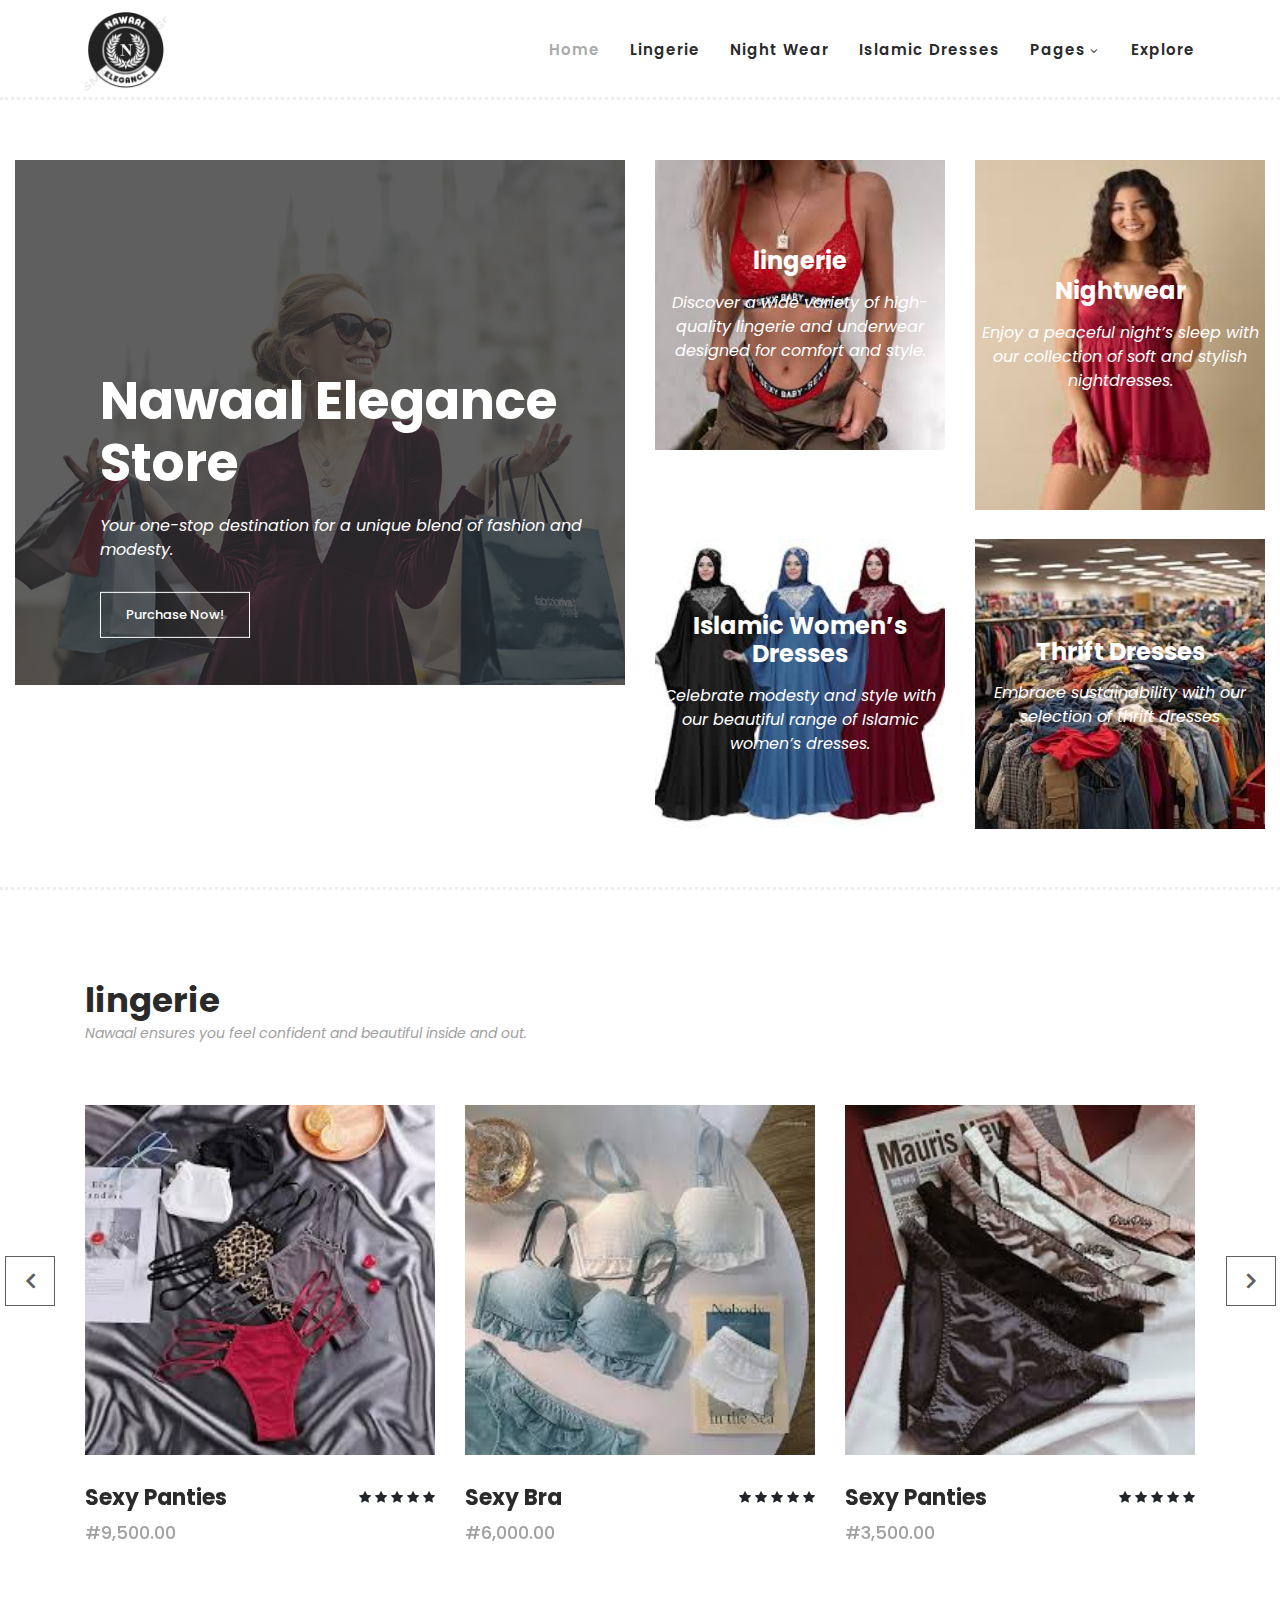
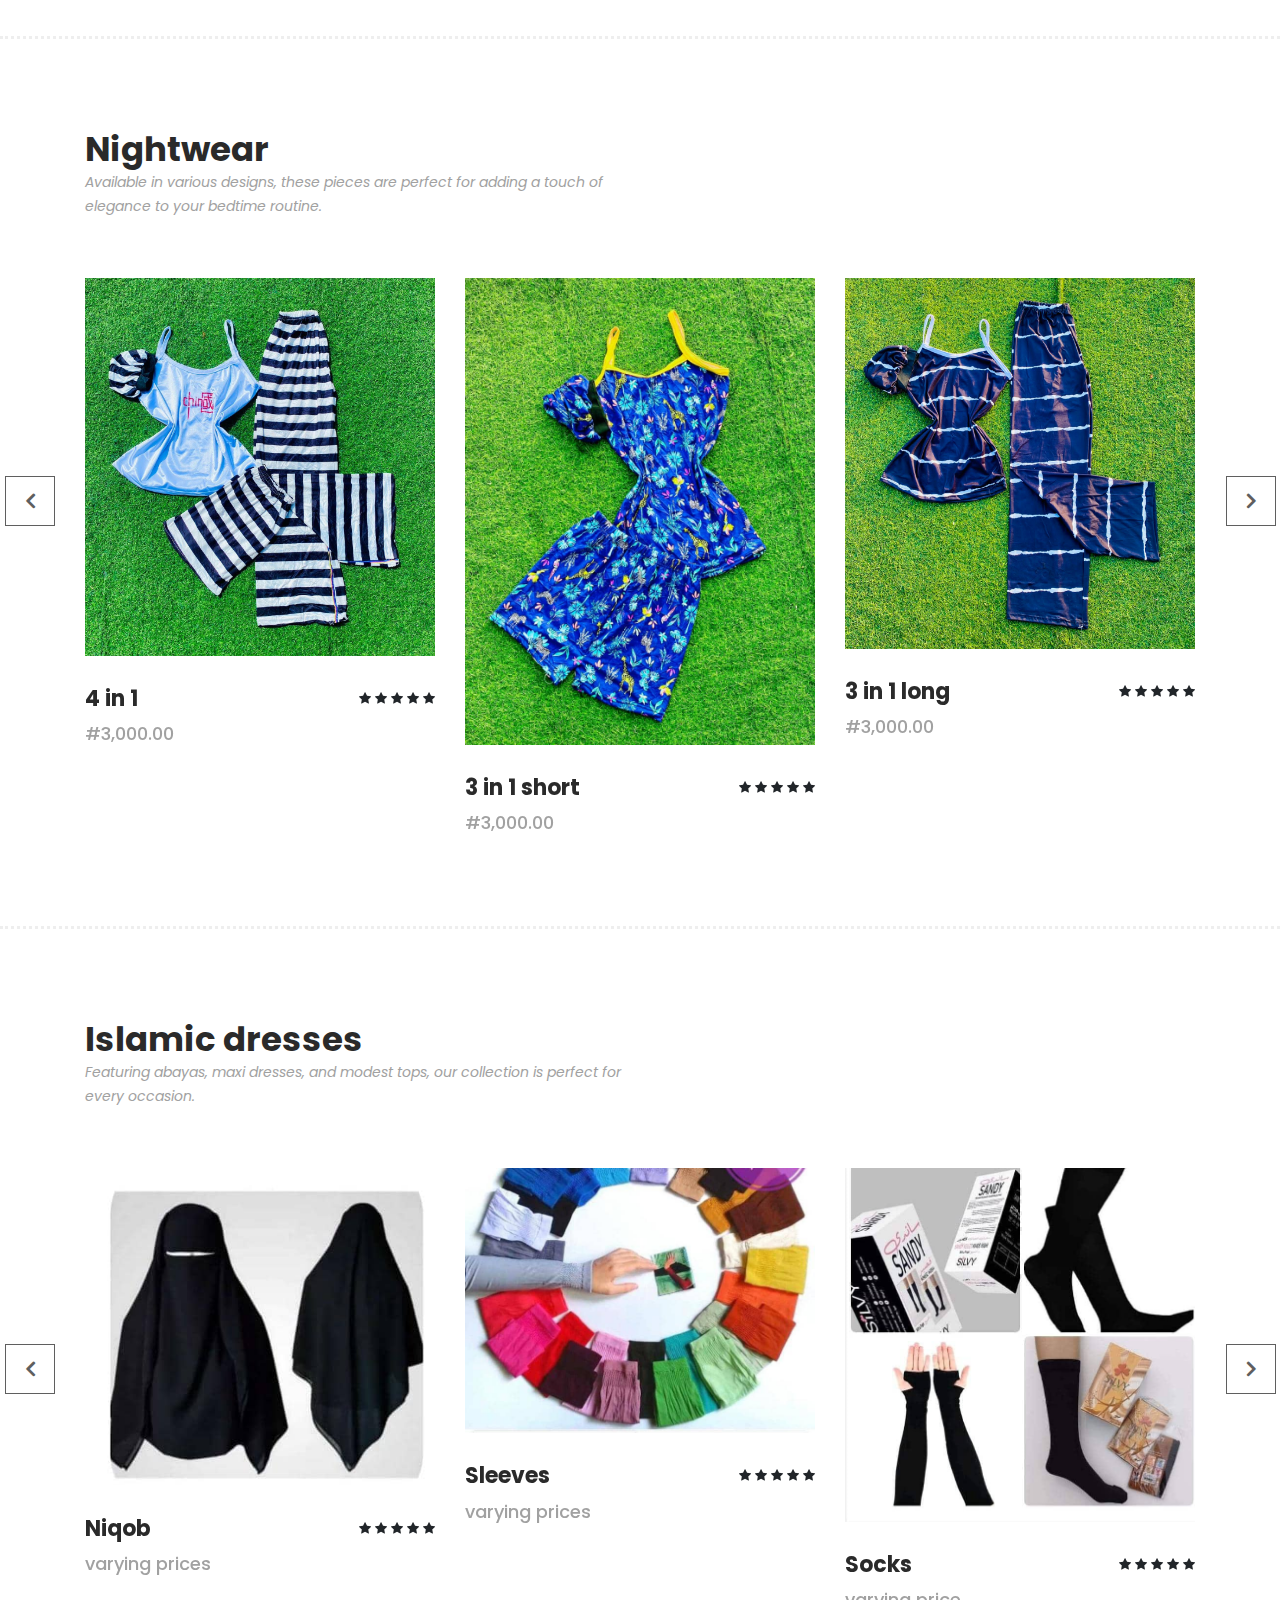
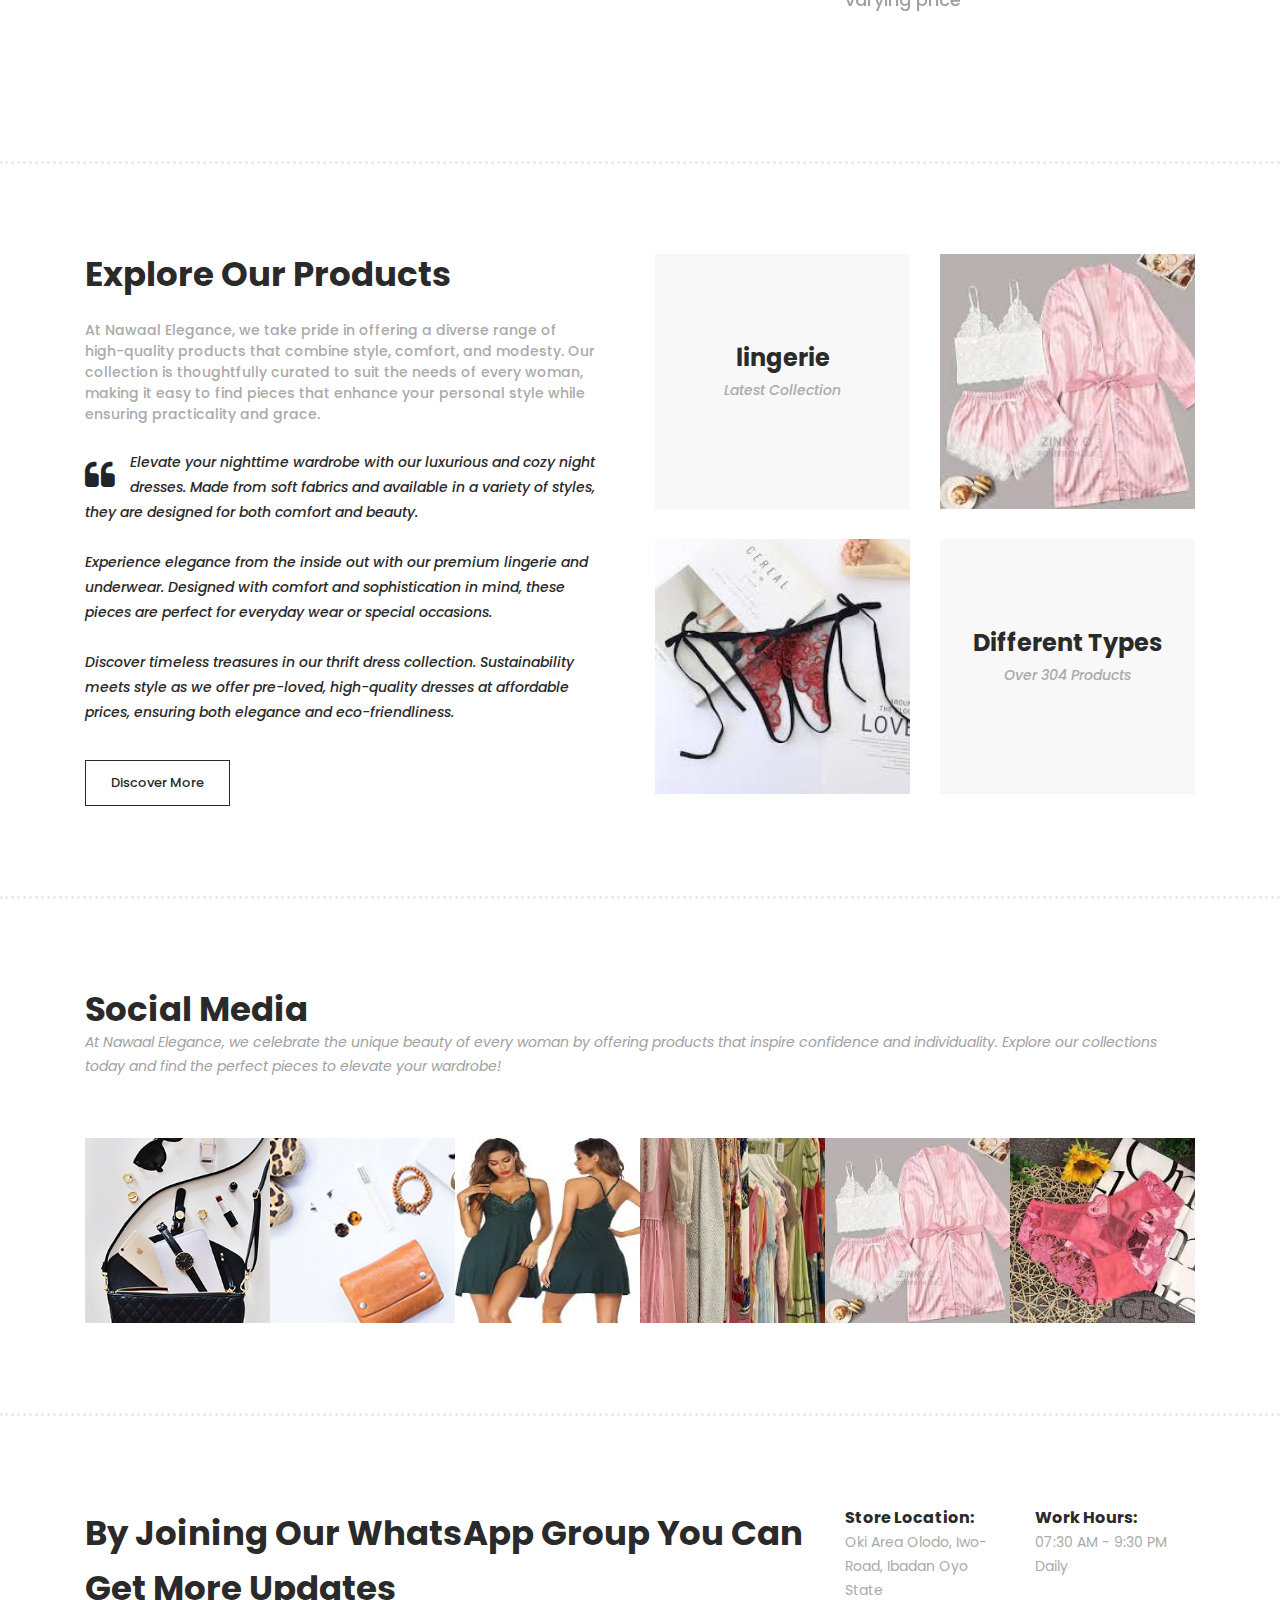
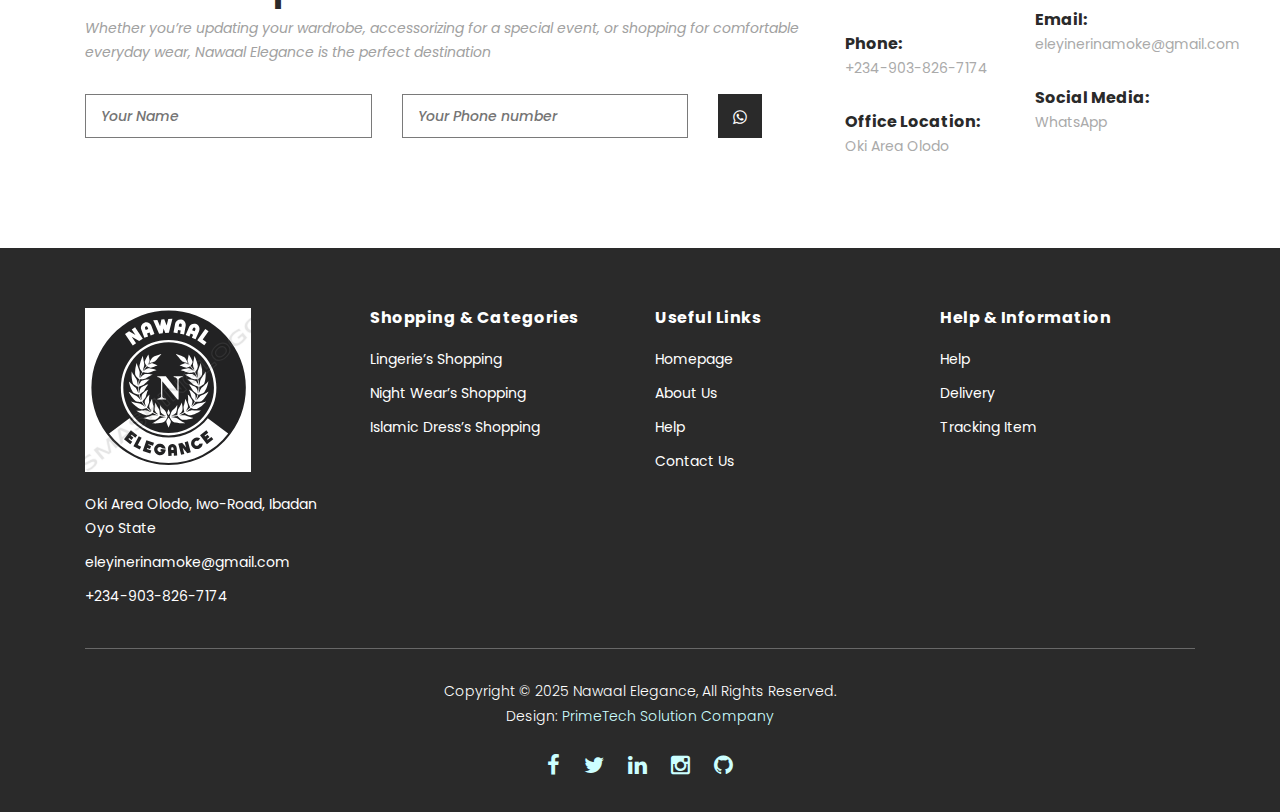
<file: index.html>
<!DOCTYPE html>
<html lang="en">

  <head>

    <meta charset="utf-8">
    <meta name="viewport" content="width=device-width, initial-scale=1, shrink-to-fit=no">
    <meta name="description" content="Nawaal Elegance">
    <meta name="author" content="Where elegance and modesty unite">
    <link href="https://fonts.googleapis.com/css?family=Poppins:100,200,300,400,500,600,700,800,900&display=swap" rel="stylesheet">

    <title>Nawaal Elegance</title>


    <!-- Additional CSS Files -->
    <link rel="stylesheet" type="text/css" href="assets/css/bootstrap.min.css">

    <link rel="stylesheet" type="text/css" href="assets/css/font-awesome.css">

    <link rel="stylesheet" href="assets/css/templatemo-hexashop.css">

    <link rel="stylesheet" href="assets/css/owl-carousel.css">

    <link rel="stylesheet" href="assets/css/lightbox.css">
    
    <!-- fav icon -->
      <link rel="shortcut icon" type="image/png" href="assets/images/favicon.ico">
    </head>
    
    <body>
    
    <!-- ***** Preloader Start ***** -->
    <div id="preloader">
        <div class="jumper">
            <div></div>
            <div></div>
            <div></div>
        </div>
    </div>  
    <!-- ***** Preloader End ***** -->
    
    
    <!-- ***** Header Area Start ***** -->
    <header class="header-area header-sticky">
        <div class="container">
            <div class="row">
                <div class="col-12">
                    <nav class="main-nav">
                        <!-- ***** Logo Start ***** -->
                        <a href="index.html" class="logo">
                            <img src="assets/images/logo (2).PNG" style="height: 80px;">
                        </a>
                        <!-- ***** Logo End ***** -->
                        <!-- ***** Menu Start ***** -->
                        <ul class="nav">
                            <li class="scroll-to-section"><a href="#top" class="active">Home</a></li>
                            <li class="scroll-to-section"><a href="#men">lingerie</a></li>
                            <li class="scroll-to-section"><a href="#women">Night wear</a></li>
                            <li class="scroll-to-section"><a href="#kids">Islamic dresses</a></li>
                            <li class="submenu">
                                <a href="javascript:;">Pages</a>
                                <ul>
                                    <li><a href="about.html">About Us</a></li>
                                    <li><a href="contact.html">Contact Us</a></li>
                                </ul>
                            </li>
                            <li class="scroll-to-section"><a href="#explore">Explore</a></li>
                        </ul>        
                        <a class='menu-trigger'>
                            <span>Menu</span>
                        </a>
                        <!-- ***** Menu End ***** -->
                    </nav>
                </div>
            </div>
        </div>
    </header>
    <!-- ***** Header Area End ***** -->

    <!-- ***** Main Banner Area Start ***** -->
    <div class="main-banner" id="top">
        <div class="container-fluid">
            <div class="row">
                <div class="col-lg-6">
                    <div class="left-content">
                        <div class="thumb">
                            <div class="inner-content">
                                <h4>Nawaal Elegance Store</h4>
                                <span>Your one-stop destination for a unique blend of fashion and modesty.</span>
                                <div class="main-border-button">
                                    <a href="https://wa.me/+2349038267174">Purchase Now!</a>
                                </div>
                            </div>
                            <img src="assets/images/left-banner-image.jpg" alt="">
                        </div>
                    </div>
                </div>
                <div class="col-lg-6">
                    <div class="right-content">
                        <div class="row">
                            <div class="col-lg-6">
                                <div class="right-first-image">
                                    <div class="thumb">
                                        <div class="inner-content">
                                            <h4>lingerie</h4>
                                            <span>Discover a wide variety of high-quality lingerie and underwear designed for comfort and style. </span>
                                        </div>
                                        <div class="hover-content">
                                            <div class="inner">
                                                <h4>underwear</h4>
                                                <p> From everyday essentials to luxurious designs, Nawaal ensures you feel confident and beautiful inside and out.</p>
                                                <div class="main-border-button">
                                                    <a href="https://chat.whatsapp.com/LBmDjRzzhz7HJKhydOJ4qP">Discover More</a>
                                                </div>
                                            </div>
                                        </div>
                                        <img src="assets/images/images (13).jpg">
                                    </div>
                                </div>
                            </div>
                            <div class="col-lg-6">
                                <div class="right-first-image">
                                    <div class="thumb">
                                        <div class="inner-content">
                                            <h4>Nightwear</h4>
                                            <span>Enjoy a peaceful night’s sleep with our collection of soft and stylish nightdresses.</span>
                                        </div>
                                        <div class="hover-content">
                                            <div class="inner">
                                                <h4>Night wear</h4>
                                                <p>Available in various designs, these pieces are perfect for adding a touch of elegance to your bedtime routine.</p>
                                                <div class="main-border-button">
                                                    <a href="https://chat.whatsapp.com/LBmDjRzzhz7HJKhydOJ4qP">Discover More</a>
                                                </div>
                                            </div>
                                        </div>
                                        <img style="height: 350px;" src="assets/images/images (14).jpg">
                                    </div>
                                </div>
                            </div>
                            <div class="col-lg-6">
                                <div class="right-first-image">
                                    <div class="thumb">
                                        <div class="inner-content">
                                            <h4> Islamic Women’s Dresses</h4>
                                            <span>Celebrate modesty and style with our beautiful range of Islamic women’s dresses.</span>
                                        </div>
                                        <div class="hover-content">
                                            <div class="inner">
                                                <h4> Islamic Women’s Dresses</h4>
                                                <p>Featuring abayas, maxi dresses, and modest tops, our collection is perfect for every occasion.</p>
                                                <div class="main-border-button">
                                                    <a href="https://chat.whatsapp.com/LBmDjRzzhz7HJKhydOJ4qP">Discover More</a>
                                                </div>
                                            </div>
                                        </div>
                                        <img src="assets/images/images (18).jpg">
                                    </div>
                                </div>
                            </div>
                            <div class="col-lg-6">
                                <div class="right-first-image">
                                    <div class="thumb">
                                        <div class="inner-content">
                                            <h4> Thrift Dresses</h4>
                                            <span>Embrace sustainability with our selection of thrift dresses</span>
                                        </div>
                                        <div class="hover-content">
                                            <div class="inner">
                                                <h4> Thrift Dresses</h4>
                                                <p>These pre-loved gems are not only affordable but also handpicked to ensure quality and style.</p>
                                                <div class="main-border-button">
                                                    <a href="https://chat.whatsapp.com/LBmDjRzzhz7HJKhydOJ4qP">Discover More</a>
                                                </div>
                                            </div>
                                        </div>
                                        <img src="assets/images/images (20).jpg">
                                    </div>
                                </div>
                            </div>
                        </div>
                    </div>
                </div>
            </div>
        </div>
    </div>
    <!-- ***** Main Banner Area End ***** -->

    <!-- ***** Men Area Starts ***** -->
    <section class="section" id="men">
        <div class="container">
            <div class="row">
                <div class="col-lg-6">
                    <div class="section-heading">
                        <h2>lingerie</h2>
                        <span>Nawaal ensures you feel confident and beautiful inside and out.</span>
                    </div>
                </div>
            </div>
        </div>
        <div class="container">
            <div class="row">
                <div class="col-lg-12">
                    <div class="men-item-carousel">
                        <div class="owl-men-item owl-carousel">
                            <div class="item">
                                <div class="thumb">
                                    <div class="hover-content">
                                        <ul>
                                            <li><a href="https://chat.whatsapp.com/LBmDjRzzhz7HJKhydOJ4qP"><i class="fa fa-eye"></i></a></li>
                                            <li><a href="https://chat.whatsapp.com/LBmDjRzzhz7HJKhydOJ4qP"><i class="fa fa-star"></i></a></li>
                                            <li><a href="https://chat.whatsapp.com/LBmDjRzzhz7HJKhydOJ4qP"><i class="fa fa-shopping-cart"></i></a></li>
                                        </ul>
                                    </div>
                                    <img src="assets/images/images (10).jpg" alt="">
                                </div>
                                <div class="down-content">
                                    <h4>Sexy Panties</h4>
                                    <span>#9,500.00</span>
                                    <ul class="stars">
                                        <li><i class="fa fa-star"></i></li>
                                        <li><i class="fa fa-star"></i></li>
                                        <li><i class="fa fa-star"></i></li>
                                        <li><i class="fa fa-star"></i></li>
                                        <li><i class="fa fa-star"></i></li>
                                    </ul>
                                </div>
                            </div>
                            <div class="item">
                                <div class="thumb">
                                    <div class="hover-content">
                                        <ul>
                                            <li><a href="https://chat.whatsapp.com/LBmDjRzzhz7HJKhydOJ4qP"><i class="fa fa-eye"></i></a></li>
                                            <li><a href="https://chat.whatsapp.com/LBmDjRzzhz7HJKhydOJ4qP"><i class="fa fa-star"></i></a></li>
                                            <li><a href="https://chat.whatsapp.com/LBmDjRzzhz7HJKhydOJ4qP"><i class="fa fa-shopping-cart"></i></a></li>
                                        </ul>
                                    </div>
                                    <img src="assets/images/images (11).jpg" alt="">
                                </div>
                                <div class="down-content">
                                    <h4>Sexy Bra</h4>
                                    <span>#6,000.00</span>
                                    <ul class="stars">
                                        <li><i class="fa fa-star"></i></li>
                                        <li><i class="fa fa-star"></i></li>
                                        <li><i class="fa fa-star"></i></li>
                                        <li><i class="fa fa-star"></i></li>
                                        <li><i class="fa fa-star"></i></li>
                                    </ul>
                                </div>
                            </div>
                            <div class="item">
                                <div class="thumb">
                                    <div class="hover-content">
                                        <ul>
                                            <li><a href="https://chat.whatsapp.com/LBmDjRzzhz7HJKhydOJ4qP"><i class="fa fa-eye"></i></a></li>
                                            <li><a href="https://chat.whatsapp.com/LBmDjRzzhz7HJKhydOJ4qP"><i class="fa fa-star"></i></a></li>
                                            <li><a href="https://chat.whatsapp.com/LBmDjRzzhz7HJKhydOJ4qP"><i class="fa fa-shopping-cart"></i></a></li>
                                        </ul>
                                    </div>
                                    <img src="assets/images/images (12).jpg" alt="">
                                </div>
                                <div class="down-content">
                                    <h4>Sexy Panties</h4>
                                    <span>#3,500.00</span>
                                    <ul class="stars">
                                        <li><i class="fa fa-star"></i></li>
                                        <li><i class="fa fa-star"></i></li>
                                        <li><i class="fa fa-star"></i></li>
                                        <li><i class="fa fa-star"></i></li>
                                        <li><i class="fa fa-star"></i></li>
                                    </ul>
                                </div>
                            </div>
                            <div class="item">
                                <div class="thumb">
                                    <div class="hover-content">
                                        <ul>
                                            <li><a href="https://chat.whatsapp.com/LBmDjRzzhz7HJKhydOJ4qP"><i class="fa fa-eye"></i></a></li>
                                            <li><a href="https://chat.whatsapp.com/LBmDjRzzhz7HJKhydOJ4qP"><i class="fa fa-star"></i></a></li>
                                            <li><a href="https://chat.whatsapp.com/LBmDjRzzhz7HJKhydOJ4qP"><i class="fa fa-shopping-cart"></i></a></li>
                                        </ul>
                                    </div>
                                    <img src="assets/images/IMG-20250116-WA0022.jpg" alt="">
                                </div>
                                <div class="down-content">
                                    <h4>Classic Panties</h4>
                                    <span>#5,800.00</span>
                                    <ul class="stars">
                                        <li><i class="fa fa-star"></i></li>
                                        <li><i class="fa fa-star"></i></li>
                                        <li><i class="fa fa-star"></i></li>
                                        <li><i class="fa fa-star"></i></li>
                                        <li><i class="fa fa-star"></i></li>
                                    </ul>
                                </div>
                            </div>
                        </div>
                    </div>
                </div>
            </div>
        </div>
    </section>
    <!-- ***** Men Area Ends ***** -->

    <!-- ***** Women Area Starts ***** -->
    <section class="section" id="women">
        <div class="container">
            <div class="row">
                <div class="col-lg-6">
                    <div class="section-heading">
                        <h2>Nightwear</h2>
                        <span>Available in various designs, these pieces are perfect for adding a touch of elegance to your bedtime routine.
                        </span>
                    </div>
                </div>
            </div>
        </div>
        <div class="container">
            <div class="row">
                <div class="col-lg-12">
                    <div class="women-item-carousel">
                        <div class="owl-women-item owl-carousel">
                            <div class="item">
                                <div class="thumb">
                                    <div class="hover-content">
                                        <ul>
                                            <li><a href="https://chat.whatsapp.com/LBmDjRzzhz7HJKhydOJ4qP"><i class="fa fa-eye"></i></a></li>
                                            <li><a href="https://chat.whatsapp.com/LBmDjRzzhz7HJKhydOJ4qP"><i class="fa fa-star"></i></a></li>
                                            <li><a href="https://chat.whatsapp.com/LBmDjRzzhz7HJKhydOJ4qP"><i class="fa fa-shopping-cart"></i></a></li>
                                        </ul>
                                    </div>
                                    <img src="assets/images/IMG-20250116-WA0025.jpg" alt="">
                                </div>
                                <div class="down-content">
                                    <h4>4 in 1</h4>
                                    <span>#3,000.00</span>
                                    <ul class="stars">
                                        <li><i class="fa fa-star"></i></li>
                                        <li><i class="fa fa-star"></i></li>
                                        <li><i class="fa fa-star"></i></li>
                                        <li><i class="fa fa-star"></i></li>
                                        <li><i class="fa fa-star"></i></li>
                                    </ul>
                                </div>
                            </div>
                            <div class="item">
                                <div class="thumb">
                                    <div class="hover-content">
                                        <ul>
                                            <li><a href="https://chat.whatsapp.com/LBmDjRzzhz7HJKhydOJ4qP"><i class="fa fa-eye"></i></a></li>
                                            <li><a href="https://chat.whatsapp.com/LBmDjRzzhz7HJKhydOJ4qP"><i class="fa fa-star"></i></a></li>
                                            <li><a href="https://chat.whatsapp.com/LBmDjRzzhz7HJKhydOJ4qP"><i class="fa fa-shopping-cart"></i></a></li>
                                        </ul>
                                    </div>
                                    <img src="assets/images/IMG-20250116-WA0027.jpg" alt="">
                                </div>
                                <div class="down-content">
                                    <h4>3 in 1 short</h4>
                                    <span>#3,000.00</span>
                                    <ul class="stars">
                                        <li><i class="fa fa-star"></i></li>
                                        <li><i class="fa fa-star"></i></li>
                                        <li><i class="fa fa-star"></i></li>
                                        <li><i class="fa fa-star"></i></li>
                                        <li><i class="fa fa-star"></i></li>
                                    </ul>
                                </div>
                            </div>
                            <div class="item">
                                <div class="thumb">
                                    <div class="hover-content">
                                        <ul>
                                            <li><a href="https://chat.whatsapp.com/LBmDjRzzhz7HJKhydOJ4qP"><i class="fa fa-eye"></i></a></li>
                                            <li><a href="https://chat.whatsapp.com/LBmDjRzzhz7HJKhydOJ4qP"><i class="fa fa-star"></i></a></li>
                                            <li><a href="https://chat.whatsapp.com/LBmDjRzzhz7HJKhydOJ4qP"><i class="fa fa-shopping-cart"></i></a></li>
                                        </ul>
                                    </div>
                                    <img src="assets/images/IMG-20250116-WA0028.jpg" alt="">
                                </div>
                                <div class="down-content">
                                    <h4>3 in 1 long</h4>
                                    <span>#3,000.00</span>
                                    <ul class="stars">
                                        <li><i class="fa fa-star"></i></li>
                                        <li><i class="fa fa-star"></i></li>
                                        <li><i class="fa fa-star"></i></li>
                                        <li><i class="fa fa-star"></i></li>
                                        <li><i class="fa fa-star"></i></li>
                                    </ul>
                                </div>
                            </div>
                            <div class="item">
                                <div class="thumb">
                                    <div class="hover-content">
                                        <ul>
                                            <li><a href="https://chat.whatsapp.com/LBmDjRzzhz7HJKhydOJ4qP"><i class="fa fa-eye"></i></a></li>
                                            <li><a href="https://chat.whatsapp.com/LBmDjRzzhz7HJKhydOJ4qP"><i class="fa fa-star"></i></a></li>
                                            <li><a href="https://chat.whatsapp.com/LBmDjRzzhz7HJKhydOJ4qP"><i class="fa fa-shopping-cart"></i></a></li>
                                        </ul>
                                    </div>
                                    <img src="assets/images/IMG-20250116-WA0034.jpg" alt="">
                                </div>
                                <div class="down-content">
                                    <h4>2 in 1</h4>
                                    <span>#3,000.00</span>
                                    <ul class="stars">
                                        <li><i class="fa fa-star"></i></li>
                                        <li><i class="fa fa-star"></i></li>
                                        <li><i class="fa fa-star"></i></li>
                                        <li><i class="fa fa-star"></i></li>
                                        <li><i class="fa fa-star"></i></li>
                                    </ul>
                                </div>
                            </div>
                        </div>
                    </div>
                </div>
            </div>
        </div>
    </section>
    <!-- ***** Women Area Ends ***** -->

    <!-- ***** Kids Area Starts ***** -->
    <section class="section" id="kids">
        <div class="container">
            <div class="row">
                <div class="col-lg-6">
                    <div class="section-heading">
                        <h2>Islamic dresses</h2>
                        <span>Featuring abayas, maxi dresses, and modest tops, our collection is perfect for every occasion.</span>
                    </div>
                </div>
            </div>
        </div>
        <div class="container">
            <div class="row">
                <div class="col-lg-12">
                    <div class="kid-item-carousel">
                        <div class="owl-kid-item owl-carousel">
                            <div class="item">
                                <div class="thumb">
                                    <div class="hover-content">
                                        <ul>
                                            <li><a href="https://chat.whatsapp.com/LBmDjRzzhz7HJKhydOJ4qP"><i class="fa fa-eye"></i></a></li>
                                            <li><a href="https://chat.whatsapp.com/LBmDjRzzhz7HJKhydOJ4qP"><i class="fa fa-star"></i></a></li>
                                            <li><a href="https://chat.whatsapp.com/LBmDjRzzhz7HJKhydOJ4qP"><i class="fa fa-shopping-cart"></i></a></li>
                                        </ul>
                                    </div>
                                    <img src="assets/images/IMG-20250116-WA0020.jpg" alt="">
                                </div>
                                <div class="down-content">
                                    <h4>Niqob</h4>
                                    <span>varying prices</span>
                                    <ul class="stars">
                                        <li><i class="fa fa-star"></i></li>
                                        <li><i class="fa fa-star"></i></li>
                                        <li><i class="fa fa-star"></i></li>
                                        <li><i class="fa fa-star"></i></li>
                                        <li><i class="fa fa-star"></i></li>
                                    </ul>
                                </div>
                            </div>
                            <div class="item">
                                <div class="thumb">
                                    <div class="hover-content">
                                        <ul>
                                            <li><a href="https://chat.whatsapp.com/LBmDjRzzhz7HJKhydOJ4qP"><i class="fa fa-eye"></i></a></li>
                                            <li><a href="https://chat.whatsapp.com/LBmDjRzzhz7HJKhydOJ4qP"><i class="fa fa-star"></i></a></li>
                                            <li><a href="https://chat.whatsapp.com/LBmDjRzzhz7HJKhydOJ4qP"><i class="fa fa-shopping-cart"></i></a></li>
                                        </ul>
                                    </div>
                                    <img src="assets/images/IMG-20250116-WA0021.jpg" alt="">
                                </div>
                                <div class="down-content">
                                    <h4>Sleeves</h4>
                                    <span>varying prices</span>
                                    <ul class="stars">
                                        <li><i class="fa fa-star"></i></li>
                                        <li><i class="fa fa-star"></i></li>
                                        <li><i class="fa fa-star"></i></li>
                                        <li><i class="fa fa-star"></i></li>
                                        <li><i class="fa fa-star"></i></li>
                                    </ul>
                                </div>
                            </div>
                            <div class="item">
                                <div class="thumb">
                                    <div class="hover-content">
                                        <ul>
                                            <li><a href="https://chat.whatsapp.com/LBmDjRzzhz7HJKhydOJ4qP"><i class="fa fa-eye"></i></a></li>
                                            <li><a href="https://chat.whatsapp.com/LBmDjRzzhz7HJKhydOJ4qP"><i class="fa fa-star"></i></a></li>
                                            <li><a href="https://chat.whatsapp.com/LBmDjRzzhz7HJKhydOJ4qP"><i class="fa fa-shopping-cart"></i></a></li>
                                        </ul>
                                    </div>
                                    <img src="assets/images/IMG-20250116-WA0023.jpg" alt="">
                                </div>
                                <div class="down-content">
                                    <h4>Socks</h4>
                                    <span>varying price</span>
                                    <ul class="stars">
                                        <li><i class="fa fa-star"></i></li>
                                        <li><i class="fa fa-star"></i></li>
                                        <li><i class="fa fa-star"></i></li>
                                        <li><i class="fa fa-star"></i></li>
                                        <li><i class="fa fa-star"></i></li>
                                    </ul>
                                </div>
                            </div>
                            <div class="item">
                                <div class="thumb">
                                    <div class="hover-content">
                                        <ul>
                                            <li><a href=""><i class="fa fa-eye"></i></a></li>
                                            <li><a href=""><i class="fa fa-star"></i></a></li>
                                            <li><a href=""><i class="fa fa-shopping-cart"></i></a></li>
                                        </ul>
                                    </div>
                                    <img src="assets/images/IMG-20250116-WA0035.jpg" alt="">
                                </div>
                                <div class="down-content">
                                    <h4>Gloves</h4>
                                    <span>#1,400.00</span>
                                    <ul class="stars">
                                        <li><i class="fa fa-star"></i></li>
                                        <li><i class="fa fa-star"></i></li>
                                        <li><i class="fa fa-star"></i></li>
                                        <li><i class="fa fa-star"></i></li>
                                        <li><i class="fa fa-star"></i></li>
                                    </ul>
                                </div>
                            </div>
                        </div>
                    </div>
                </div>
            </div>
        </div>
    </section>
    <!-- ***** Kids Area Ends ***** -->

    <!-- ***** Explore Area Starts ***** -->
    <section class="section" id="explore">
        <div class="container">
            <div class="row">
                <div class="col-lg-6">
                    <div class="left-content">
                        <h2>Explore Our Products</h2>
                        <span>At Nawaal Elegance, we take pride in offering a diverse range of high-quality products that combine style, comfort, and modesty. Our collection is thoughtfully curated to suit the needs of every woman, making it easy to find pieces that enhance your personal style while ensuring practicality and grace.</span>
                        <div class="quote">
                            <i class="fa fa-quote-left"></i><p>Elevate your nighttime wardrobe with our luxurious and cozy night dresses. Made from soft fabrics and available in a variety of styles, they are designed for both comfort and beauty.</p>
                            <p>Experience elegance from the inside out with our premium lingerie and underwear. Designed with comfort and sophistication in mind, these pieces are perfect for everyday wear or special occasions.</p>
                            <p>Discover timeless treasures in our thrift dress collection. Sustainability meets style as we offer pre-loved, high-quality dresses at affordable prices, ensuring both elegance and eco-friendliness.</p>
                        </div>
                     <div class="main-border-button">
                            <a href="https://chat.whatsapp.com/LBmDjRzzhz7HJKhydOJ4qP">Discover More</a>
                        </div>
                    </div>
                </div>
                <div class="col-lg-6">
                    <div class="right-content">
                        <div class="row">
                            <div class="col-lg-6">
                                <div class="leather">
                                    <h4>lingerie</h4>
                                    <span>Latest Collection</span>
                                </div>
                            </div>
                            <div class="col-lg-6">
                                <div class="first-image">
                                    <img src="assets/images/download (1).jpg" alt="">
                                </div>
                            </div>
                            <div class="col-lg-6">
                                <div class="second-image">
                                    <img src="assets/images/download.jpg" alt="">
                                </div>
                            </div>
                            <div class="col-lg-6">
                                <div class="types">
                                    <h4>Different Types</h4>
                                    <span>Over 304 Products</span>
                                </div>
                            </div>
                        </div>
                    </div>
                </div>
            </div>
        </div>
    </section>
    <!-- ***** Explore Area Ends ***** -->

    <!-- ***** Social Area Starts ***** -->
    <section class="section" id="social">
        <div class="container">
            <div class="row">
                <div class="col-lg-12">
                    <div class="section-heading">
                        <h2>Social Media</h2>
                        <span>At Nawaal Elegance, we celebrate the unique beauty of every woman by offering products that inspire confidence and individuality. Explore our collections today and find the perfect pieces to elevate your wardrobe!</span>
                    </div>
                </div>
            </div>
        </div>
        <div class="container con">
            <div class="row images">
                <div class="col-2">
                    <div class="thumb">
                        <div class="icon">
                            <a href="https://wa.me/+2349038267174">
                                <h6>Fashion</h6>
                                <i class="fa fa-whatsapp"></i>
                            </a>
                        </div>
                        <img src="assets/images/explore-image-01.jpg" style="height: 185px;">
                    </div>
                </div>
                <div class="col-2">
                    <div class="thumb">
                        <div class="icon">
                            <a href="https://wa.me/+2349038267174">
                                <h6>Modesty</h6>
                                <i class="fa fa-whatsapp"></i>
                            </a>
                        </div>
                        <img src="assets/images/instagram-02.jpg" alt="" style="height: 185px;">
                    </div>
                </div>
                <div class="col-2">
                    <div class="thumb">
                        <div class="icon">
                            <a href="https://wa.me/+2349038267174">
                                <h6>Brand</h6>
                                <i class="fa fa-whatsapp"></i>
                            </a>
                        </div>
                        <img src="assets/images/download (2).jpg" alt="" style="height: 185px;">
                    </div>
                </div>
                <div class="col-2">
                    <div class="thumb">
                        <div class="icon">
                            <a href="https://wa.me/+2349038267174">
                                <h6>Elegance</h6>
                                <i class="fa fa-whatsapp"></i>
                            </a>
                        </div>
                        <img src="assets/images/download (3).jpg" alt="" style="height: 185px;">
                    </div>
                </div>
                <div class="col-2">
                    <div class="thumb">
                        <div class="icon">
                            <a href="https://wa.me/+2349038267174">
                                <h6>Beauty</h6>
                                <i class="fa fa-whatsapp"></i>
                            </a>
                        </div>
                        <img src="assets/images/download (1).jpg" alt="" style="height: 185px;">
                    </div>
                </div>
                <div class="col-2">
                    <div class="thumb">
                        <div class="icon">
                            <a href="https://wa.me/+2349038267174">
                                <h6>Pant</h6>
                                <i class="fa fa-whatsapp"></i>
                            </a>
                        </div>
                        <img src="assets/images/images (8).jpg" alt="" style="height: 185px;">
                    </div>
                </div>
            </div>
        </div>
    </section>
    <!-- ***** Social Area Ends ***** -->

    <!-- ***** Subscribe Area Starts ***** -->
    <div class="subscribe">
        <div class="container">
            <div class="row">
                <div class="col-lg-8">
                    <div class="section-heading">
                        <h2>By Joining Our WhatsApp Group You Can Get More Updates</h2>
                        <span>Whether you’re updating your wardrobe, accessorizing for a special event, or shopping for comfortable everyday wear,
                             Nawaal Elegance is the perfect destination</span>
                    </div>
                    <form id="subscribe" action="https://chat.whatsapp.com/LBmDjRzzhz7HJKhydOJ4qP" method="get">
                        <div class="row">
                          <div class="col-lg-5">
                            <fieldset>
                              <input name="name" type="text" id="name" placeholder="Your Name" required="">
                            </fieldset>
                          </div>
                          <div class="col-lg-5">
                            <fieldset>
                              <input name="Phone number" type="number" id="Phone number" placeholder="Your Phone number" required="">
                            </fieldset>
                          </div>
                          <div class="col-lg-2">
                            <fieldset>
                              <button type="submit" id="form-submit" class="main-dark-button"><i class="fa fa-whatsapp"></i></button>
                            </fieldset>
                          </div>
                        </div>
                    </form>
                </div>
                <div class="col-lg-4">
                    <div class="row">
                        <div class="col-6">
                            <ul>
                                <li>Store Location:<br><span>Oki Area Olodo, Iwo-Road, Ibadan Oyo State</span></li>
                                <li>Phone:<br><span><a href="https://wa.me/+2349038267174">+234-903-826-7174</a></span></li>
                                <li>Office Location:<br><span>Oki Area Olodo</span></li>
                            </ul>
                        </div>
                        <div class="col-6">
                            <ul>
                                <li>Work Hours:<br><span>07:30 AM - 9:30 PM Daily</span></li>
                                <li>Email:<br><span>eleyinerinamoke@gmail.com</span></li>
                                <li>Social Media:<br><span><a href="https://wa.me/+2349038267174">WhatsApp</a></span></li>
                            </ul>
                        </div>
                    </div>
                </div>
            </div>
        </div>
    </div>
    <!-- ***** Subscribe Area Ends ***** -->
    
    <!-- ***** Footer Start ***** -->
    <footer>
        <div class="container">
            <div class="row">
                <div class="col-lg-3">
                    <div class="first-item">
                        <div class="logo">
                            <img src="assets/images/logo (2).PNG" alt="Nawaal elegance">
                        </div>
                        <ul>
                            <li><a href="#">Oki Area Olodo, Iwo-Road, Ibadan Oyo State</a></li>
                            <li><a href="mailto:eleyinerinamoke@gmail.com">eleyinerinamoke@gmail.com</a></li>
                            <li><a href="https://wa.me/+2349038267174">+234-903-826-7174</a></li>
                        </ul>
                    </div>
                </div>
                <div class="col-lg-3">
                    <h4>Shopping &amp; Categories</h4>
                    <ul>
                        <li><a href="#men">Lingerie’s Shopping</a></li>
                        <li><a href="#women">Night Wear’s Shopping</a></li>
                        <li><a href="#kids">Islamic Dress’s Shopping</a></li>
                    </ul>
                </div>
                <div class="col-lg-3">
                    <h4>Useful Links</h4>
                    <ul>
                        <li><a href="index.html">Homepage</a></li>
                        <li><a href="about.html">About Us</a></li>
                        <li><a href="https://wa.me/+2349038267174">Help</a></li>
                        <li><a href="contact.html">Contact Us</a></li>
                    </ul>
                </div>
                <div class="col-lg-3">
                    <h4>Help &amp; Information</h4>
                    <ul>
                        <li><a href="https://wa.me/+2349038267174">Help</a></li>
                        <li><a href="https://wa.me/+2349038267174">Delivery</a></li>
                        <li><a href="https://wa.me/+2349038267174">Tracking Item</a></li>
                    </ul>
                </div>
                <div class="col-lg-12">
                    <div class="under-footer">
                        <p>Copyright © 2025 Nawaal Elegance, All Rights Reserved. 
                        
                        <br>Design: <a href="https://primetechsolution.github.io/my-website/" target="_parent">PrimeTech Solution Company</a></p>
                        <ul>
                            <li><a href="https://www.facebook.com/profile.php?id=100069546865457"><i class="fa fa-facebook"></i></a></li>
                            <li><a href="https://x.com/AkinOfficer?t=11cBQ45lusaU97DVwyXkQw&s=35"><i class="fa fa-twitter"></i></a></li>
                            <li><a href="https://www.linkedin.com/me?trk=p_mwlite_me_notifications-secondary_nav"><i class="fa fa-linkedin"></i></a></li>
                            <li><a href="https://www.instagram.com/abdulwarith.bello/"><i class="fa fa-instagram"></i></a></li>
                            <li><a href="https://github.com/PrimeTechSolution"><i class="fa fa-github"></i></a></li>
                        </ul>
                    </div>
                </div>
            </div>
        </div>
    </footer>
    

    <!-- jQuery -->
    <script src="assets/js/jquery-2.1.0.min.js"></script>

    <!-- Bootstrap -->
    <script src="assets/js/popper.js"></script>
    <script src="assets/js/bootstrap.min.js"></script>

    <!-- Plugins -->
    <script src="assets/js/owl-carousel.js"></script>
    <script src="assets/js/accordions.js"></script>
    <script src="assets/js/datepicker.js"></script>
    <script src="assets/js/scrollreveal.min.js"></script>
    <script src="assets/js/waypoints.min.js"></script>
    <script src="assets/js/jquery.counterup.min.js"></script>
    <script src="assets/js/imgfix.min.js"></script> 
    <script src="assets/js/slick.js"></script> 
    <script src="assets/js/lightbox.js"></script> 
    <script src="assets/js/isotope.js"></script> 
    
    <!-- Global Init -->
    <script src="assets/js/custom.js"></script>

    <script>

        $(function() {
            var selectedClass = "";
            $("p").click(function(){
            selectedClass = $(this).attr("data-rel");
            $("#portfolio").fadeTo(50, 0.1);
                $("#portfolio div").not("."+selectedClass).fadeOut();
            setTimeout(function() {
              $("."+selectedClass).fadeIn();
              $("#portfolio").fadeTo(50, 1);
            }, 500);
                
            });
        });

    </script>

  </body>
</html>
</file>
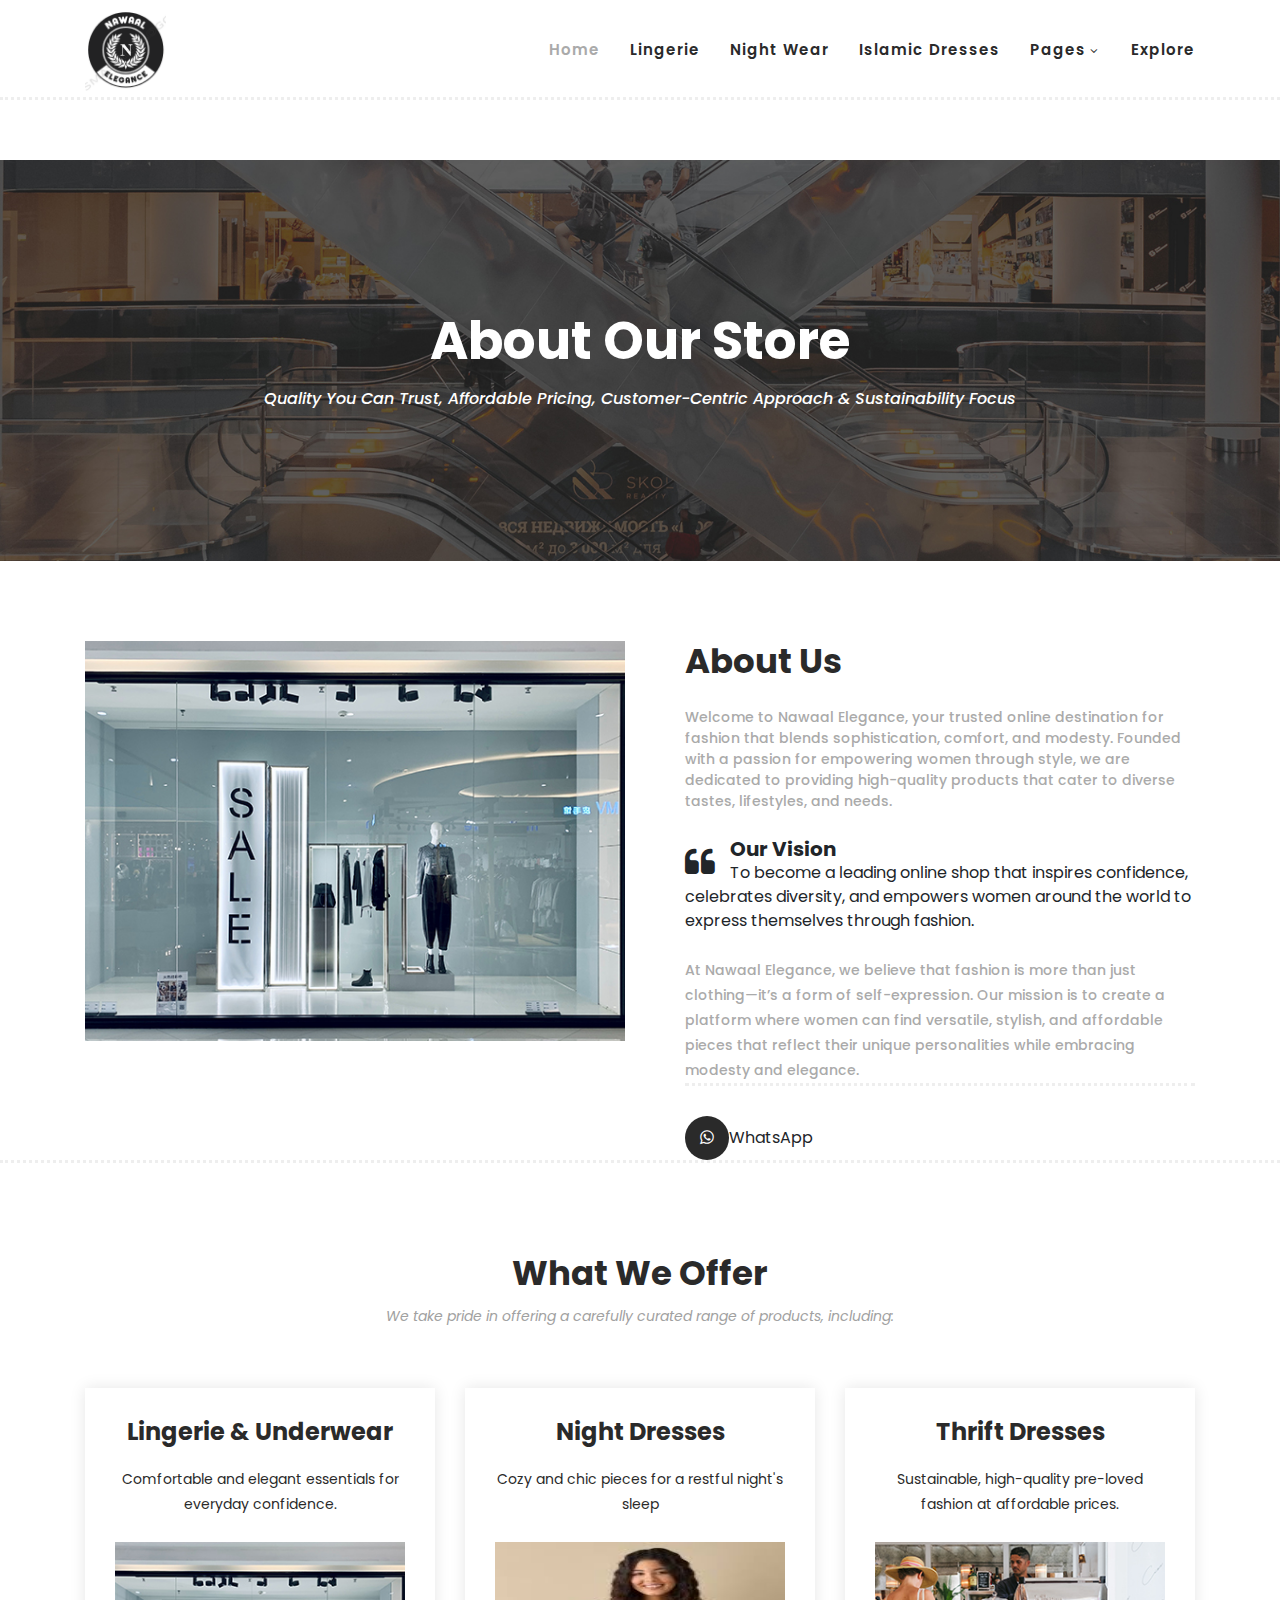
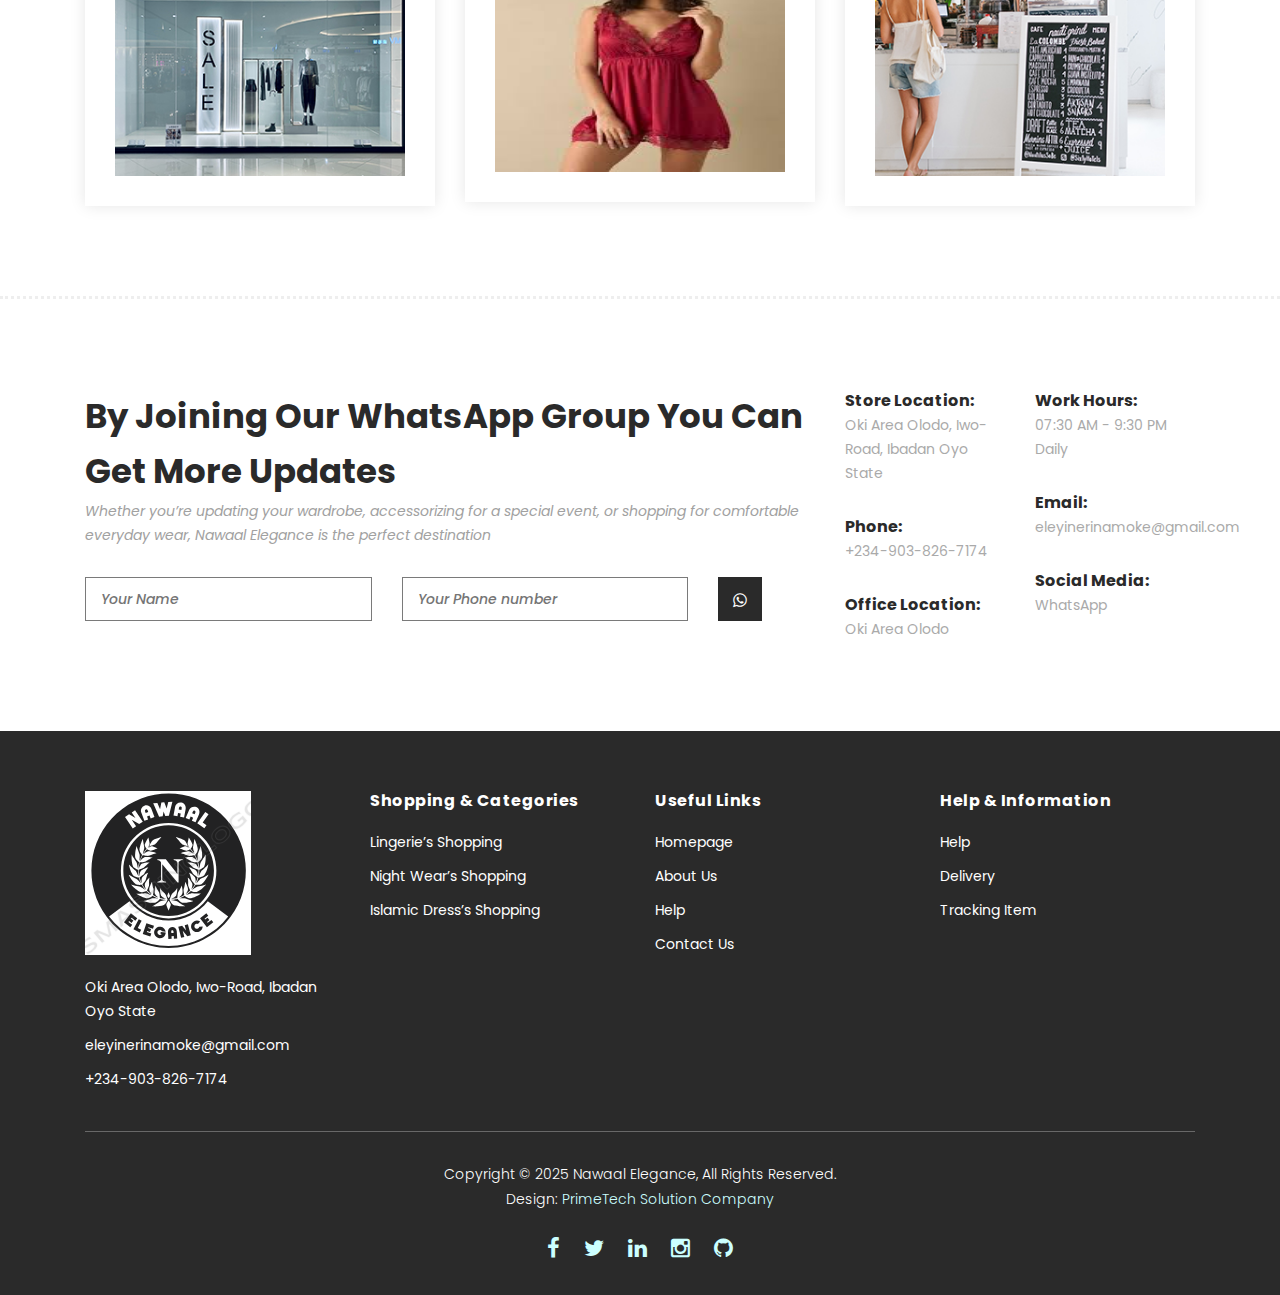
<file: about.html>
<!DOCTYPE html>
<html lang="en">

  <head>

    <meta charset="utf-8">
    <meta name="viewport" content="width=device-width, initial-scale=1, shrink-to-fit=no">
    <meta name="description" content="Nawaal Elegance ">
    <meta name="author" content="Nawaal Elegance ">
    <link href="https://fonts.googleapis.com/css?family=Poppins:100,200,300,400,500,600,700,800,900&display=swap" rel="stylesheet">

    <title>Nawaal Elegance - About Page</title>


    <!-- Additional CSS Files -->
    <link rel="stylesheet" type="text/css" href="assets/css/bootstrap.min.css">

    <link rel="stylesheet" type="text/css" href="assets/css/font-awesome.css">

    <link rel="stylesheet" href="assets/css/templatemo-hexashop.css">

    <link rel="stylesheet" href="assets/css/owl-carousel.css">

    <link rel="stylesheet" href="assets/css/lightbox.css">
    
      <!-- fav icon -->
      <link rel="shortcut icon" type="image/png" href="assets/images/favicon.ico">
    </head>
    
    <body>
    
    <!-- ***** Preloader Start ***** -->
    <div id="preloader">
        <div class="jumper">
            <div></div>
            <div></div>
            <div></div>
        </div>
    </div>  
    <!-- ***** Preloader End ***** -->
    
    
  <!-- ***** Header Area Start ***** -->
  <header class="header-area header-sticky">
    <div class="container">
        <div class="row">
            <div class="col-12">
                <nav class="main-nav">
                    <!-- ***** Logo Start ***** -->
                    <a href="index.html" class="logo">
                        <img src="assets/images/logo (2).PNG" style="height: 80px;">
                    </a>
                    <!-- ***** Logo End ***** -->
                    <!-- ***** Menu Start ***** -->
                    <ul class="nav">
                        <li class="scroll-to-section"><a href="index.html" class="active">Home</a></li>
                        <li class="scroll-to-section"><a href="index.html">lingerie</a></li>
                        <li class="scroll-to-section"><a href="index.html">Night wear</a></li>
                        <li class="scroll-to-section"><a href="index.html">Islamic dresses</a></li>
                        <li class="submenu">
                            <a href="javascript:;">Pages</a>
                            <ul>
                                <li><a href="about.html">About Us</a></li>
                                <li><a href="contact.html">Contact Us</a></li>
                            </ul>
                        </li>
                        <li class="scroll-to-section"><a href="index.html">Explore</a></li>
                    </ul>        
                    <a class='menu-trigger'>
                        <span>Menu</span>
                    </a>
                    <!-- ***** Menu End ***** -->
                </nav>
            </div>
        </div>
    </div>
</header>
<!-- ***** Header Area End ***** -->

    <!-- ***** Main Banner Area Start ***** -->
    <div class="page-heading about-page-heading" id="top">
        <div class="container">
            <div class="row">
                <div class="col-lg-12">
                    <div class="inner-content">
                        <h2>About Our Store</h2>
                        <span>Quality You Can Trust, Affordable Pricing, Customer-Centric Approach &amp; Sustainability Focus </span>
                    </div>
                </div>
            </div>
        </div>
    </div>
    <!-- ***** Main Banner Area End ***** -->

    <!-- ***** About Area Starts ***** -->
    <div class="about-us">
        <div class="container">
            <div class="row">
                <div class="col-lg-6">
                    <div class="left-image">
                        <img src="assets/images/about-left-image.jpg" alt="">
                    </div>
                </div>
                <div class="col-lg-6">
                    <div class="right-content">
                        <h4>About Us</h4>
                        <span>Welcome to Nawaal Elegance, your trusted online destination for fashion that blends sophistication, comfort, and modesty. Founded with a passion for empowering women through style,
                             we are dedicated to providing high-quality products that cater to diverse tastes, lifestyles, and needs.</span>
                        <div class="quote">
                            <i class="fa fa-quote-left"></i><p><strong><h5>Our Vision</h5></strong> To become a leading online shop that inspires confidence, celebrates diversity, and empowers women around the world to express themselves through fashion.</p>
                        </div>
                        <p>At Nawaal Elegance, we believe that fashion is more than just clothing—it’s a form of self-expression. Our mission is to create a platform where women can find versatile, stylish, 
                            and affordable pieces that reflect their unique personalities while embracing modesty and elegance.</p>
                        <ul style="margin-top: 0;">
                            <li><a href="https://wa.me/+2349038267174"><i class="fa fa-whatsapp"></i></a>WhatsApp</li>
                        </ul>
                    </div>
                </div>
            </div>
        </div>
    </div>
    <!-- ***** About Area Ends ***** -->

    <!-- ***** Services Area Starts ***** -->
    <section class="our-services">
        <div class="container">
            <div class="row">
                <div class="col-lg-12">
                    <div class="section-heading">
                        <h2>What We Offer</h2>
                        <span>We take pride in offering a carefully curated range of products, including:</span>
                    </div>
                </div>
                <div class="col-lg-4">
                    <div class="service-item">
                        <h4>Lingerie & Underwear</h4>
                        <p>Comfortable and elegant essentials for everyday confidence.</p>
                        <img src="assets/images/service-01.jpg" alt="">
                    </div>
                </div>
                <div class="col-lg-4">
                    <div class="service-item">
                        <h4>Night Dresses</h4>
                        <p> Cozy and chic pieces for a restful night's sleep</p>
                        <img src="assets/images/images (14).jpg" style="height: 230px;" alt="">
                    </div>
                </div>
                <div class="col-lg-4">
                    <div class="service-item">
                        <h4>Thrift Dresses</h4>
                        <p>Sustainable, high-quality pre-loved fashion at affordable prices.</p>
                        <img src="assets/images/service-03.jpg" alt="">
                    </div>
                </div>
            </div>
        </div>
    </section>
    <!-- ***** Services Area Ends ***** -->

   <!-- ***** Subscribe Area Starts ***** -->
   <div class="subscribe">
    <div class="container">
        <div class="row">
            <div class="col-lg-8">
                <div class="section-heading">
                    <h2>By Joining Our WhatsApp Group You Can Get More Updates</h2>
                    <span>Whether you’re updating your wardrobe, accessorizing for a special event, or shopping for comfortable everyday wear,
                         Nawaal Elegance is the perfect destination</span>
                </div>
                <form id="subscribe" action="https://chat.whatsapp.com/LBmDjRzzhz7HJKhydOJ4qP" method="get">
                    <div class="row">
                      <div class="col-lg-5">
                        <fieldset>
                          <input name="name" type="text" id="name" placeholder="Your Name" required="">
                        </fieldset>
                      </div>
                      <div class="col-lg-5">
                        <fieldset>
                          <input name="Phone number" type="number" id="Phone number" placeholder="Your Phone number" required="">
                        </fieldset>
                      </div>
                      <div class="col-lg-2">
                        <fieldset>
                          <button type="submit" id="form-submit" class="main-dark-button"><i class="fa fa-whatsapp"></i></button>
                        </fieldset>
                      </div>
                    </div>
                </form>
            </div>
            <div class="col-lg-4">
                <div class="row">
                    <div class="col-6">
                        <ul>
                            <li>Store Location:<br><span>Oki Area Olodo, Iwo-Road, Ibadan Oyo State</span></li>
                            <li>Phone:<br><span><a href="https://wa.me/+2349038267174">+234-903-826-7174</a></span></li>
                            <li>Office Location:<br><span>Oki Area Olodo</span></li>
                        </ul>
                    </div>
                    <div class="col-6">
                        <ul>
                            <li>Work Hours:<br><span>07:30 AM - 9:30 PM Daily</span></li>
                            <li>Email:<br><span>eleyinerinamoke@gmail.com</span></li>
                            <li>Social Media:<br><span><a href="https://wa.me/+2349038267174">WhatsApp</a></span></li>
                        </ul>
                    </div>
                </div>
            </div>
        </div>
    </div>
</div>
<!-- ***** Subscribe Area Ends ***** -->

    <!-- ***** Footer Start ***** -->
    <footer>
        <div class="container">
            <div class="row">
                <div class="col-lg-3">
                    <div class="first-item">
                        <div class="logo">
                            <img src="assets/images/logo (2).PNG" alt="Nawaal elegance">
                        </div>
                        <ul>
                            <li><a href="#">Oki Area Olodo, Iwo-Road, Ibadan Oyo State</a></li>
                            <li><a href="mailto:eleyinerinamoke@gmail.com">eleyinerinamoke@gmail.com</a></li>
                            <li><a href="https://wa.me/+2349038267174">+234-903-826-7174</a></li>
                        </ul>
                    </div>
                </div>
                <div class="col-lg-3">
                    <h4>Shopping &amp; Categories</h4>
                    <ul>
                        <li><a href="#men">Lingerie’s Shopping</a></li>
                        <li><a href="#women">Night Wear’s Shopping</a></li>
                        <li><a href="#kids">Islamic Dress’s Shopping</a></li>
                    </ul>
                </div>
                <div class="col-lg-3">
                    <h4>Useful Links</h4>
                    <ul>
                        <li><a href="index.html">Homepage</a></li>
                        <li><a href="about.html">About Us</a></li>
                        <li><a href="https://wa.me/+2349038267174">Help</a></li>
                        <li><a href="contact.html">Contact Us</a></li>
                    </ul>
                </div>
                <div class="col-lg-3">
                    <h4>Help &amp; Information</h4>
                    <ul>
                        <li><a href="https://wa.me/+2349038267174">Help</a></li>
                        <li><a href="https://wa.me/+2349038267174">Delivery</a></li>
                        <li><a href="https://wa.me/+2349038267174">Tracking Item</a></li>
                    </ul>
                </div>
                <div class="col-lg-12">
                    <div class="under-footer">
                        <p>Copyright © 2025 Nawaal Elegance, All Rights Reserved. 
                        
                        <br>Design: <a href="https://primetechsolution.github.io/my-website/" target="_parent">PrimeTech Solution Company</a></p>
                        <ul>
                            <li><a href="https://www.facebook.com/profile.php?id=100069546865457"><i class="fa fa-facebook"></i></a></li>
                            <li><a href="https://x.com/AkinOfficer?t=11cBQ45lusaU97DVwyXkQw&s=35"><i class="fa fa-twitter"></i></a></li>
                            <li><a href="https://www.linkedin.com/me?trk=p_mwlite_me_notifications-secondary_nav"><i class="fa fa-linkedin"></i></a></li>
                            <li><a href="https://www.instagram.com/abdulwarith.bello/"><i class="fa fa-instagram"></i></a></li>
                            <li><a href="https://github.com/PrimeTechSolution"><i class="fa fa-github"></i></a></li>
                        </ul>
                    </div>
                </div>
            </div>
        </div>
    </footer>
    
    

    <!-- jQuery -->
    <script src="assets/js/jquery-2.1.0.min.js"></script>

    <!-- Bootstrap -->
    <script src="assets/js/popper.js"></script>
    <script src="assets/js/bootstrap.min.js"></script>

    <!-- Plugins -->
    <script src="assets/js/owl-carousel.js"></script>
    <script src="assets/js/accordions.js"></script>
    <script src="assets/js/datepicker.js"></script>
    <script src="assets/js/scrollreveal.min.js"></script>
    <script src="assets/js/waypoints.min.js"></script>
    <script src="assets/js/jquery.counterup.min.js"></script>
    <script src="assets/js/imgfix.min.js"></script> 
    <script src="assets/js/slick.js"></script> 
    <script src="assets/js/lightbox.js"></script> 
    <script src="assets/js/isotope.js"></script> 
    
    <!-- Global Init -->
    <script src="assets/js/custom.js"></script>

    <script>

        $(function() {
            var selectedClass = "";
            $("p").click(function(){
            selectedClass = $(this).attr("data-rel");
            $("#portfolio").fadeTo(50, 0.1);
                $("#portfolio div").not("."+selectedClass).fadeOut();
            setTimeout(function() {
              $("."+selectedClass).fadeIn();
              $("#portfolio").fadeTo(50, 1);
            }, 500);
                
            });
        });

    </script>

  </body>

</html>
</file>
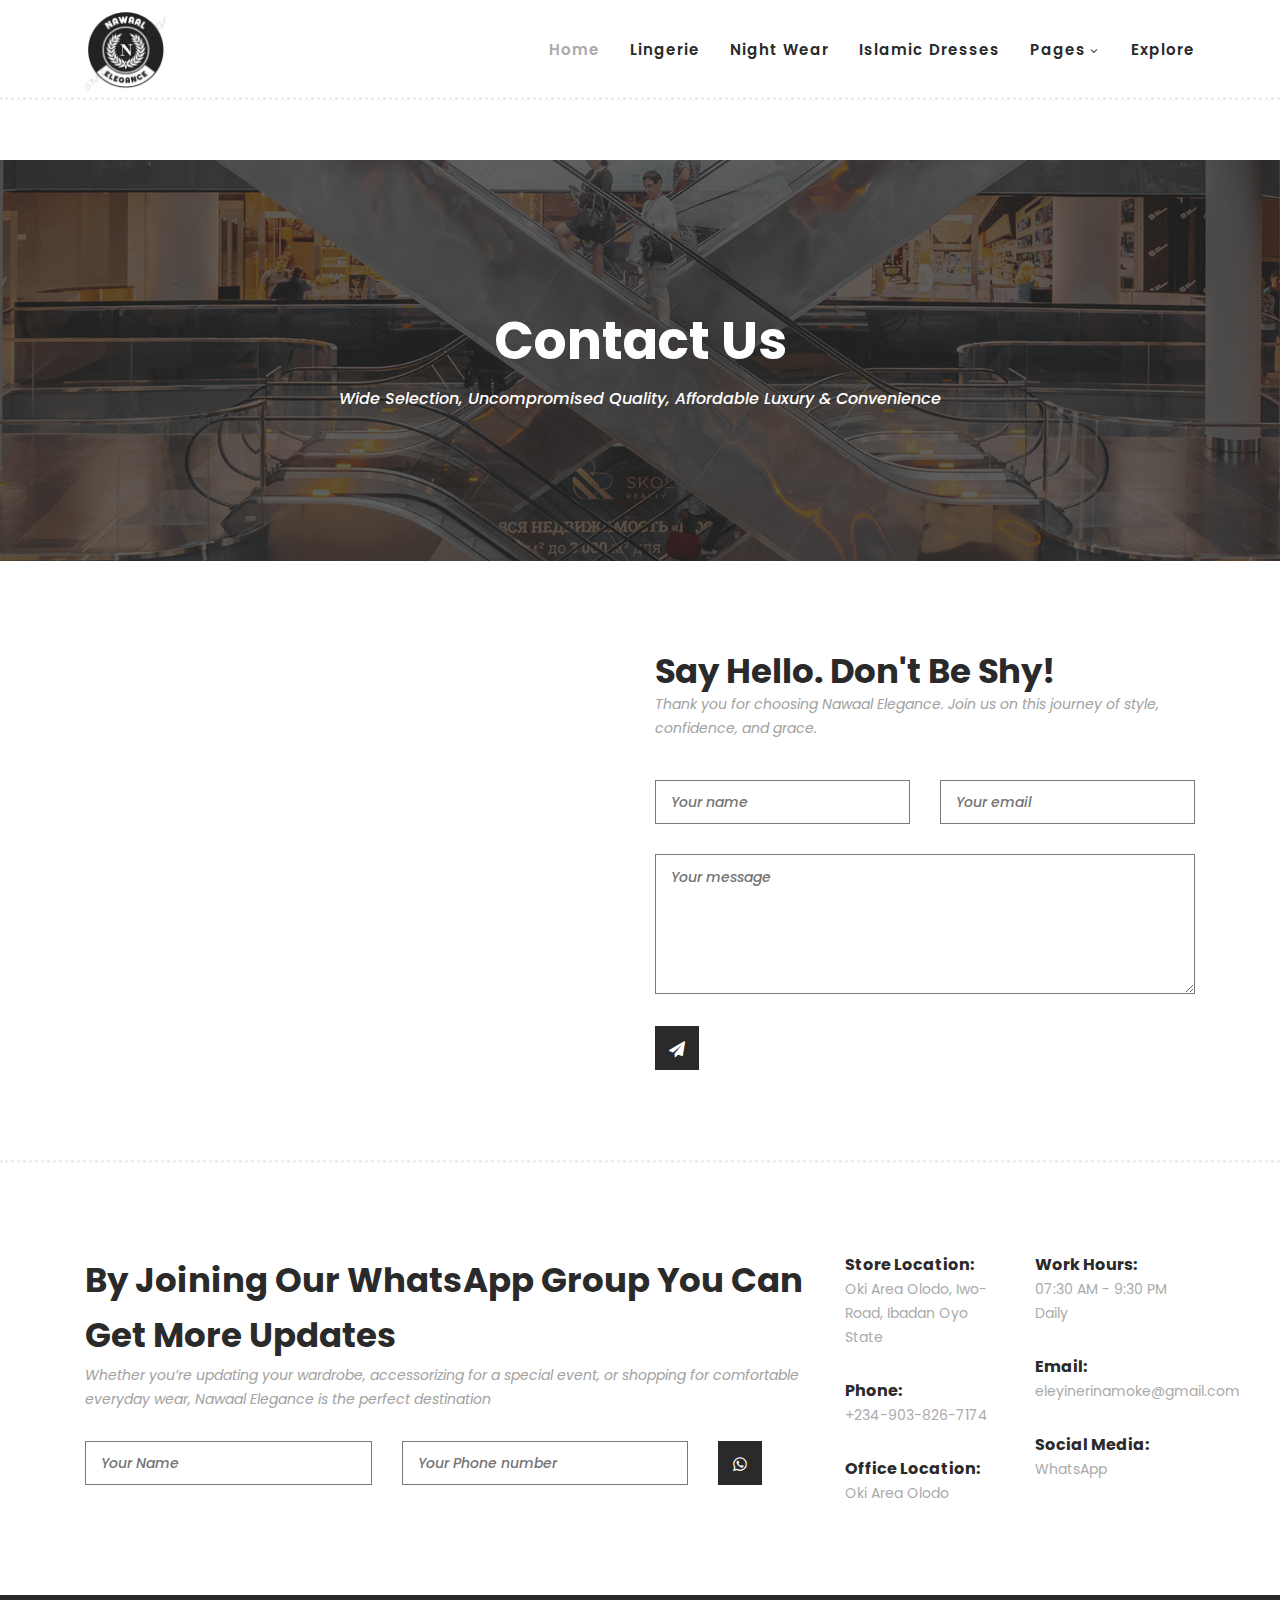
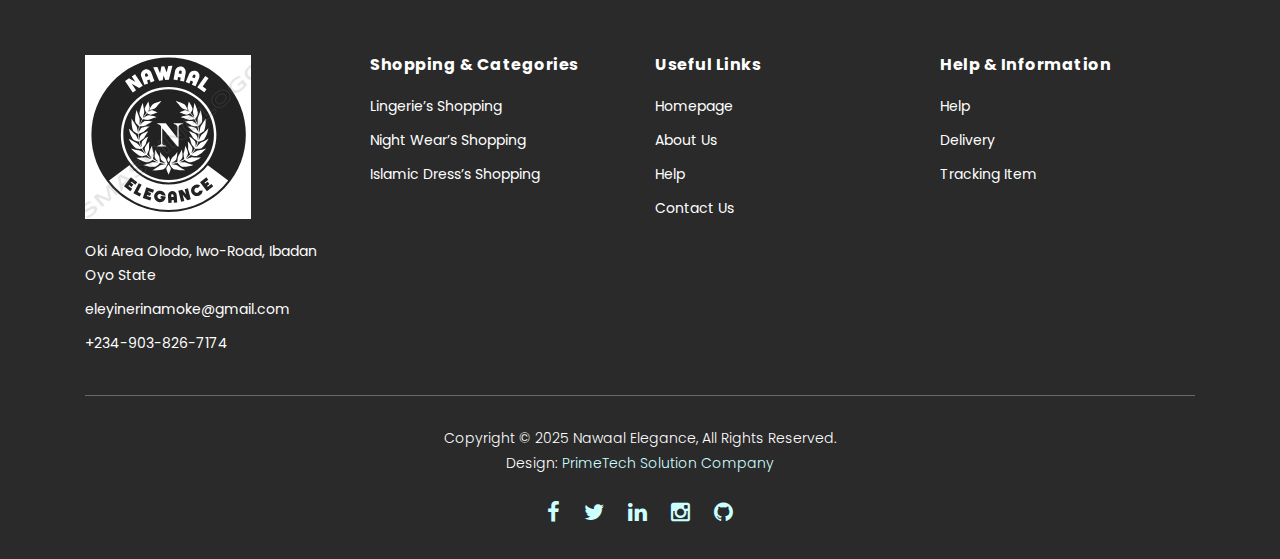
<file: contact.html>
<!DOCTYPE html>
<html lang="en">

  <head>

    <meta charset="utf-8">
    <meta name="viewport" content="width=device-width, initial-scale=1, shrink-to-fit=no">
    <meta name="description" content="Nawaal Elegance ">
    <meta name="author" content="Nawaal Elegance ">
    <link href="https://fonts.googleapis.com/css?family=Poppins:100,200,300,400,500,600,700,800,900&display=swap" rel="stylesheet">

    <title>Nawaal Elegance  - Contact Page</title>


    <!-- Additional CSS Files -->
    <link rel="stylesheet" type="text/css" href="assets/css/bootstrap.min.css">

    <link rel="stylesheet" type="text/css" href="assets/css/font-awesome.css">

    <link rel="stylesheet" href="assets/css/templatemo-hexashop.css">

    <link rel="stylesheet" href="assets/css/owl-carousel.css">

    <link rel="stylesheet" href="assets/css/lightbox.css">

      <!-- fav icon -->
      <link rel="shortcut icon" type="image/png" href="assets/images/favicon.ico">
    </head>
    
    <body>
    
    <!-- ***** Preloader Start ***** -->
    <div id="preloader">
        <div class="jumper">
            <div></div>
            <div></div>
            <div></div>
        </div>
    </div>  
    <!-- ***** Preloader End ***** -->
    
    
    <!-- ***** Header Area Start ***** -->
    <header class="header-area header-sticky">
        <div class="container">
            <div class="row">
                <div class="col-12">
                    <nav class="main-nav">
                        <!-- ***** Logo Start ***** -->
                        <a href="index.html" class="logo">
                            <img src="assets/images/logo (2).PNG" style="height: 80px;">
                        </a>
                        <!-- ***** Logo End ***** -->
                        <!-- ***** Menu Start ***** -->
                        <ul class="nav">
                            <li class="scroll-to-section"><a href="index.html" class="active">Home</a></li>
                            <li class="scroll-to-section"><a href="index.html">lingerie</a></li>
                            <li class="scroll-to-section"><a href="index.html">Night wear</a></li>
                            <li class="scroll-to-section"><a href="index.html">Islamic dresses</a></li>
                            <li class="submenu">
                                <a href="javascript:;">Pages</a>
                                <ul>
                                    <li><a href="about.html">About Us</a></li>
                                    <li><a href="contact.html">Contact Us</a></li>
                                </ul>
                            </li>
                            <li class="scroll-to-section"><a href="index.html">Explore</a></li>
                        </ul>        
                        <a class='menu-trigger'>
                            <span>Menu</span>
                        </a>
                        <!-- ***** Menu End ***** -->
                    </nav>
                </div>
            </div>
        </div>
    </header>
    <!-- ***** Header Area End ***** -->

    <!-- ***** Main Banner Area Start ***** -->
    <div class="page-heading about-page-heading" id="top">
        <div class="container">
            <div class="row">
                <div class="col-lg-12">
                    <div class="inner-content">
                        <h2>Contact Us</h2>
                        <span>Wide Selection, Uncompromised Quality, Affordable Luxury &amp; Convenience</span>
                    </div>
                </div>
            </div>
        </div>
    </div>
    <!-- ***** Main Banner Area End ***** -->

    <!-- ***** Contact Area Starts ***** -->
    <div class="contact-us">
        <div class="container">
            <div class="row">
                <div class="col-lg-6">
                    <div id="map">
                        <iframe src="https://www.google.com/maps/embed?pb=!1m18!1m12!1m3!1d3956.350331847374!2d3.9948461!3d7.4264272!2m3!1f0!2f0!3f0!3m2!1i1024!2i768!4f13.1!3m3!1m2!1s0x1039eb84d7641ee7%3A0xb46b1b725c0f7604!2sOki%20bus%20stop!5e0!3m2!1sen!2sng!4v1737150554813!5m2!1sen!2sng" width="100%" height="400px" style="border:0;" allowfullscreen="" loading="lazy" referrerpolicy="no-referrer-when-downgrade"></iframe>
                      <!-- You can simply copy and paste "Embed a map" code from Google Maps for any location. -->
                      
                    </div>
                </div>
                <div class="col-lg-6">
                    <div class="section-heading">
                        <h2>Say Hello. Don't Be Shy!</h2>
                        <span>Thank you for choosing Nawaal Elegance. Join us on this journey of style, 
                            confidence, and grace.</span>
                    </div>
                    <form id="contact" action="mailto:eleyinerinamoke@gmail.com" method="post">
                        <div class="row">
                          <div class="col-lg-6">
                            <fieldset>
                              <input name="name" type="text" id="name" placeholder="Your name" required="">
                            </fieldset>
                          </div>
                          <div class="col-lg-6">
                            <fieldset>
                              <input name="email" type="text" id="email" placeholder="Your email" required="">
                            </fieldset>
                          </div>
                          <div class="col-lg-12">
                            <fieldset>
                              <textarea name="message" rows="6" id="message" placeholder="Your message" required=""></textarea>
                            </fieldset>
                          </div>
                          <div class="col-lg-12">
                            <fieldset>
                              <button type="submit" id="form-submit" class="main-dark-button"><i class="fa fa-paper-plane"></i></button>
                          </div>
                        </div>
                      </form>
                </div>
            </div>
        </div>
    </div>
    <!-- ***** Contact Area Ends ***** -->

    <!-- ***** Subscribe Area Starts ***** -->
    <div class="subscribe">
        <div class="container">
            <div class="row">
                <div class="col-lg-8">
                    <div class="section-heading">
                        <h2>By Joining Our WhatsApp Group You Can Get More Updates</h2>
                        <span>Whether you’re updating your wardrobe, accessorizing for a special event, or shopping for comfortable everyday wear,
                             Nawaal Elegance is the perfect destination</span>
                    </div>
                    <form id="subscribe" action="https://chat.whatsapp.com/LBmDjRzzhz7HJKhydOJ4qP" method="get">
                        <div class="row">
                          <div class="col-lg-5">
                            <fieldset>
                              <input name="name" type="text" id="name" placeholder="Your Name" required="">
                            </fieldset>
                          </div>
                          <div class="col-lg-5">
                            <fieldset>
                              <input name="Phone number" type="number" id="Phone number" placeholder="Your Phone number" required="">
                            </fieldset>
                          </div>
                          <div class="col-lg-2">
                            <fieldset>
                              <button type="submit" id="form-submit" class="main-dark-button"><i class="fa fa-whatsapp"></i></button>
                            </fieldset>
                          </div>
                        </div>
                    </form>
                </div>
                <div class="col-lg-4">
                    <div class="row">
                        <div class="col-6">
                            <ul>
                                <li>Store Location:<br><span>Oki Area Olodo, Iwo-Road, Ibadan Oyo State</span></li>
                                <li>Phone:<br><span><a href="https://wa.me/+2349038267174">+234-903-826-7174</a></span></li>
                                <li>Office Location:<br><span>Oki Area Olodo</span></li>
                            </ul>
                        </div>
                        <div class="col-6">
                            <ul>
                                <li>Work Hours:<br><span>07:30 AM - 9:30 PM Daily</span></li>
                                <li>Email:<br><span>eleyinerinamoke@gmail.com</span></li>
                                <li>Social Media:<br><span><a href="https://wa.me/+2349038267174">WhatsApp</a></span></li>
                            </ul>
                        </div>
                    </div>
                </div>
            </div>
        </div>
    </div>
    <!-- ***** Subscribe Area Ends ***** -->
    
    <!-- ***** Footer Start ***** -->
    <footer>
        <div class="container">
            <div class="row">
                <div class="col-lg-3">
                    <div class="first-item">
                        <div class="logo">
                            <img src="assets/images/logo (2).PNG" alt="Nawaal elegance">
                        </div>
                        <ul>
                            <li><a href="#">Oki Area Olodo, Iwo-Road, Ibadan Oyo State</a></li>
                            <li><a href="mailto:eleyinerinamoke@gmail.com">eleyinerinamoke@gmail.com</a></li>
                            <li><a href="https://wa.me/+2349038267174">+234-903-826-7174</a></li>
                        </ul>
                    </div>
                </div>
                <div class="col-lg-3">
                    <h4>Shopping &amp; Categories</h4>
                    <ul>
                        <li><a href="#men">Lingerie’s Shopping</a></li>
                        <li><a href="#women">Night Wear’s Shopping</a></li>
                        <li><a href="#kids">Islamic Dress’s Shopping</a></li>
                    </ul>
                </div>
                <div class="col-lg-3">
                    <h4>Useful Links</h4>
                    <ul>
                        <li><a href="index.html">Homepage</a></li>
                        <li><a href="about.html">About Us</a></li>
                        <li><a href="https://wa.me/+2349038267174">Help</a></li>
                        <li><a href="contact.html">Contact Us</a></li>
                    </ul>
                </div>
                <div class="col-lg-3">
                    <h4>Help &amp; Information</h4>
                    <ul>
                        <li><a href="https://wa.me/+2349038267174">Help</a></li>
                        <li><a href="https://wa.me/+2349038267174">Delivery</a></li>
                        <li><a href="https://wa.me/+2349038267174">Tracking Item</a></li>
                    </ul>
                </div>
                <div class="col-lg-12">
                    <div class="under-footer">
                        <p>Copyright © 2025 Nawaal Elegance, All Rights Reserved. 
                        
                        <br>Design: <a href="https://primetechsolution.github.io/my-website/" target="_parent">PrimeTech Solution Company</a></p>
                        <ul>
                            <li><a href="https://www.facebook.com/profile.php?id=100069546865457"><i class="fa fa-facebook"></i></a></li>
                            <li><a href="https://x.com/AkinOfficer?t=11cBQ45lusaU97DVwyXkQw&s=35"><i class="fa fa-twitter"></i></a></li>
                            <li><a href="https://www.linkedin.com/me?trk=p_mwlite_me_notifications-secondary_nav"><i class="fa fa-linkedin"></i></a></li>
                            <li><a href="https://www.instagram.com/abdulwarith.bello/"><i class="fa fa-instagram"></i></a></li>
                            <li><a href="https://github.com/PrimeTechSolution"><i class="fa fa-github"></i></a></li>
                        </ul>
                    </div>
                </div>
            </div>
        </div>
    </footer>
    
    

    <!-- jQuery -->
    <script src="assets/js/jquery-2.1.0.min.js"></script>

    <!-- Bootstrap -->
    <script src="assets/js/popper.js"></script>
    <script src="assets/js/bootstrap.min.js"></script>

    <!-- Plugins -->
    <script src="assets/js/owl-carousel.js"></script>
    <script src="assets/js/accordions.js"></script>
    <script src="assets/js/datepicker.js"></script>
    <script src="assets/js/scrollreveal.min.js"></script>
    <script src="assets/js/waypoints.min.js"></script>
    <script src="assets/js/jquery.counterup.min.js"></script>
    <script src="assets/js/imgfix.min.js"></script> 
    <script src="assets/js/slick.js"></script> 
    <script src="assets/js/lightbox.js"></script> 
    <script src="assets/js/isotope.js"></script> 
    
    <!-- Global Init -->
    <script src="assets/js/custom.js"></script>

    <script>

        $(function() {
            var selectedClass = "";
            $("p").click(function(){
            selectedClass = $(this).attr("data-rel");
            $("#portfolio").fadeTo(50, 0.1);
                $("#portfolio div").not("."+selectedClass).fadeOut();
            setTimeout(function() {
              $("."+selectedClass).fadeIn();
              $("#portfolio").fadeTo(50, 1);
            }, 500);
                
            });
        });

    </script>

  </body>

</html>
</file>
<file: assets/css/templatemo-hexashop.css>
/*

TemplateMo 571 Hexashop

https://templatemo.com/tm-571-hexashop

*/

/* ---------------------------------------------
Table of contents
------------------------------------------------
01. font & reset css
02. reset
03. global styles
04. header
05. banner
06. features
07. testimonials
08. contact
09. footer
10. preloader
11. search
12. portfolio

--------------------------------------------- */
/* 
---------------------------------------------
font & reset css
--------------------------------------------- 
*/
@import url("https://fonts.googleapis.com/css?family=Poppins:100,200,300,400,500,600,700,800,900");
/* 
---------------------------------------------
reset
--------------------------------------------- 
*/
html, body, div, span, applet, object, iframe, h1, h2, h3, h4, h5, h6, p, blockquote, div
pre, a, abbr, acronym, address, big, cite, code, del, dfn, em, font, img, ins, kbd, q,
s, samp, small, strike, strong, sub, sup, tt, var, b, u, i, center, dl, dt, dd, ol, ul, li,
figure, header, nav, section, article, aside, footer, figcaption {
  margin: 0;
  padding: 0;
  border: 0;
  outline: 0;
}

.clearfix:after {
  content: ".";
  display: block;
  clear: both;
  visibility: hidden;
  line-height: 0;
  height: 0;
}

.clearfix {
  display: inline-block;
}

html[xmlns] .clearfix {
  display: block;
}

* html .clearfix {
  height: 1%;
}

ul, li {
  padding: 0;
  margin: 0;
  list-style: none;
}

header, nav, section, article, aside, footer, hgroup {
  display: block;
}

* {
  box-sizing: border-box;
}

html, body {
  font-family: 'Poppins', sans-serif;
  font-weight: 400;
  background-color: #fff;
  font-size: 16px;
  -ms-text-size-adjust: 100%;
  -webkit-font-smoothing: antialiased;
  -moz-osx-font-smoothing: grayscale;
}

a {
  text-decoration: none !important;
}

h1, h2, h3, h4, h5, h6 {
  margin-top: 0px;
  margin-bottom: 0px;
}

ul {
  margin-bottom: 0px;
}

p {
  font-size: 14px;
  line-height: 25px;
  color: #2a2a2a;
}

/* 
---------------------------------------------
global styles
--------------------------------------------- 
*/
html,
body {
  background: #fff;
  font-family: 'Poppins', sans-serif;
}

::selection {
  background: #2a2a2a;
  color: #fff;
}

::-moz-selection {
  background: #2a2a2a;
  color: #fff;
}

@media (max-width: 991px) {
  html, body {
    overflow-x: hidden;
  }
  .mobile-top-fix {
    margin-top: 30px;
    margin-bottom: 0px;
  }
  .mobile-bottom-fix {
    margin-bottom: 30px;
  }
  .mobile-bottom-fix-big {
    margin-bottom: 60px;
  }
}

.main-border-button a {
  font-size: 13px;
  color: #fff;
  border: 1px solid #fff;
  padding: 12px 25px;
  display: inline-block;
  font-weight: 500;
  transition: all .3s;
}

.main-border-button a:hover {
  background-color: #fff;
  color: #2a2a2a;
}

.main-white-button a {
  font-size: 13px;
  color: #2a2a2a;
  background-color: #fff;
  padding: 12px 25px;
  display: inline-block;
  border-radius: 3px;
  font-weight: 600;
  transition: all .3s;
}

.main-white-button a:hover {
  opacity: 0.9;
}

.main-text-button a {
  font-size: 13px;
  color: #fff;
  font-weight: 600;
  transition: all .3s;
}

.main-text-button a:hover {
  opacity: 0.9;
}

.section-heading h2 {
  font-size: 34px;
  font-weight: 700;
  color: #2a2a2a;
}

.section-heading span {
  font-size: 14px;
  color: #a1a1a1;
  font-style: italic;
  font-weight: 400;
}



/* 
---------------------------------------------
header
--------------------------------------------- 
*/

.background-header {
  border-bottom: none !important;
  background-color: #fff;
  height: 80px!important;
  position: fixed!important;
  top: 0px;
  left: 0px;
  right: 0px;
  box-shadow: 0px 0px 10px rgba(0,0,0,0.15)!important;
}

.background-header .logo,
.background-header .main-nav .nav li a {
  color: #1e1e1e!important;
}

.background-header .main-nav .nav li:hover a {
  color: #2a2a2a!important;
}

.background-header .nav li a.active {
  color: #2a2a2a!important;
}

.header-area {
  border-bottom: 3px dotted #eee;
  box-shadow: none;
  background-color: #fff;
  position: absolute;
  top: 0px;
  left: 0px;
  right: 0px;
  z-index: 100;
  height: 100px;
  -webkit-transition: all .5s ease 0s;
  -moz-transition: all .5s ease 0s;
  -o-transition: all .5s ease 0s;
  transition: all .5s ease 0s;
}

.header-area .main-nav {
  min-height: 80px;
  background: transparent;
}

.header-area .main-nav .logo {
  line-height: 100px;
  color: #fff;
  font-size: 28px;
  font-weight: 700;
  text-transform: uppercase;
  letter-spacing: 2px;
  float: left;
  -webkit-transition: all 0.3s ease 0s;
  -moz-transition: all 0.3s ease 0s;
  -o-transition: all 0.3s ease 0s;
  transition: all 0.3s ease 0s;
}

.background-header .main-nav .logo {
  line-height: 75px;
}

.background-header .nav {
  margin-top: 20px !important;
}

.header-area .main-nav .nav {
  float: right;
  margin-top: 30px;
  margin-right: 0px;
  background-color: transparent;
  -webkit-transition: all 0.3s ease 0s;
  -moz-transition: all 0.3s ease 0s;
  -o-transition: all 0.3s ease 0s;
  transition: all 0.3s ease 0s;
  position: relative;
  z-index: 999;
}

.header-area .main-nav .nav li {
  padding-left: 15px;
  padding-right: 15px;
}

.header-area .main-nav .nav li:last-child {
  padding-right: 0px;
}

.header-area .main-nav .nav li a {
  display: block;
  font-weight: 600;
  font-size: 15px;
  color: #2a2a2a;
  text-transform: capitalize;
  -webkit-transition: all 0.3s ease 0s;
  -moz-transition: all 0.3s ease 0s;
  -o-transition: all 0.3s ease 0s;
  transition: all 0.3s ease 0s;
  height: 40px;
  line-height: 40px;
  border: transparent;
  letter-spacing: 1px;
}

.header-area .main-nav .nav li a {
  color: #2a2a2a;
}

.header-area .main-nav .nav li:hover a,
.header-area .main-nav .nav li a.active {
  color: #aaa!important;
}

.background-header .main-nav .nav li:hover a,
.background-header .main-nav .nav li a.active {
  color: #aaa!important;
  opacity: 1;
}

.header-area .main-nav .nav li.submenu {
  position: relative;
  padding-right: 30px;
}

.header-area .main-nav .nav li.submenu:after {
  font-family: FontAwesome;
  content: "\f107";
  font-size: 12px;
  color: #2a2a2a;
  position: absolute;
  right: 18px;
  top: 12px;
}

.background-header .main-nav .nav li.submenu:after {
  color: #2a2a2a;
}

.header-area .main-nav .nav li.submenu ul {
  position: absolute;
  width: 200px;
  box-shadow: 0 2px 28px 0 rgba(0, 0, 0, 0.06);
  overflow: hidden;
  top: 50px;
  opacity: 0;
  transform: translateY(+2em);
  visibility: hidden;
  z-index: -1;
  transition: all 0.3s ease-in-out 0s, visibility 0s linear 0.3s, z-index 0s linear 0.01s;
}

.header-area .main-nav .nav li.submenu ul li {
  margin-left: 0px;
  padding-left: 0px;
  padding-right: 0px;
}

.header-area .main-nav .nav li.submenu ul li a {
  opacity: 1;
  display: block;
  background: #f7f7f7;
  color: #2a2a2a!important;
  padding-left: 20px;
  height: 40px;
  line-height: 40px;
  -webkit-transition: all 0.3s ease 0s;
  -moz-transition: all 0.3s ease 0s;
  -o-transition: all 0.3s ease 0s;
  transition: all 0.3s ease 0s;
  position: relative;
  font-size: 13px;
  font-weight: 400;
  border-bottom: 1px solid #eee;
}

.header-area .main-nav .nav li.submenu ul li a:hover {
  background: #fff;
  color: #aaa!important;
  padding-left: 25px;
}

.header-area .main-nav .nav li.submenu ul li a:hover:before {
  width: 3px;
}

.header-area .main-nav .nav li.submenu:hover ul {
  visibility: visible;
  opacity: 1;
  z-index: 1;
  transform: translateY(0%);
  transition-delay: 0s, 0s, 0.3s;
}

.header-area .main-nav .menu-trigger {
  cursor: pointer;
  display: block;
  position: absolute;
  top: 33px;
  width: 32px;
  height: 40px;
  text-indent: -9999em;
  z-index: 99;
  right: 40px;
  display: none;
}

.background-header .main-nav .menu-trigger {
  top: 23px;
}

.header-area .main-nav .menu-trigger span,
.header-area .main-nav .menu-trigger span:before,
.header-area .main-nav .menu-trigger span:after {
  -moz-transition: all 0.4s;
  -o-transition: all 0.4s;
  -webkit-transition: all 0.4s;
  transition: all 0.4s;
  background-color: #1e1e1e;
  display: block;
  position: absolute;
  width: 30px;
  height: 2px;
  left: 0;
}

.background-header .main-nav .menu-trigger span,
.background-header .main-nav .menu-trigger span:before,
.background-header .main-nav .menu-trigger span:after {
  background-color: #1e1e1e;
}

.header-area .main-nav .menu-trigger span:before,
.header-area .main-nav .menu-trigger span:after {
  -moz-transition: all 0.4s;
  -o-transition: all 0.4s;
  -webkit-transition: all 0.4s;
  transition: all 0.4s;
  background-color: #1e1e1e;
  display: block;
  position: absolute;
  width: 30px;
  height: 2px;
  left: 0;
  width: 75%;
}

.background-header .main-nav .menu-trigger span:before,
.background-header .main-nav .menu-trigger span:after {
  background-color: #1e1e1e;
}

.header-area .main-nav .menu-trigger span:before,
.header-area .main-nav .menu-trigger span:after {
  content: "";
}

.header-area .main-nav .menu-trigger span {
  top: 16px;
}

.header-area .main-nav .menu-trigger span:before {
  -moz-transform-origin: 33% 100%;
  -ms-transform-origin: 33% 100%;
  -webkit-transform-origin: 33% 100%;
  transform-origin: 33% 100%;
  top: -10px;
  z-index: 10;
}

.header-area .main-nav .menu-trigger span:after {
  -moz-transform-origin: 33% 0;
  -ms-transform-origin: 33% 0;
  -webkit-transform-origin: 33% 0;
  transform-origin: 33% 0;
  top: 10px;
}

.header-area .main-nav .menu-trigger.active span,
.header-area .main-nav .menu-trigger.active span:before,
.header-area .main-nav .menu-trigger.active span:after {
  background-color: transparent;
  width: 100%;
}

.header-area .main-nav .menu-trigger.active span:before {
  -moz-transform: translateY(6px) translateX(1px) rotate(45deg);
  -ms-transform: translateY(6px) translateX(1px) rotate(45deg);
  -webkit-transform: translateY(6px) translateX(1px) rotate(45deg);
  transform: translateY(6px) translateX(1px) rotate(45deg);
  background-color: #1e1e1e;
}

.background-header .main-nav .menu-trigger.active span:before {
  background-color: #1e1e1e;
}

.header-area .main-nav .menu-trigger.active span:after {
  -moz-transform: translateY(-6px) translateX(1px) rotate(-45deg);
  -ms-transform: translateY(-6px) translateX(1px) rotate(-45deg);
  -webkit-transform: translateY(-6px) translateX(1px) rotate(-45deg);
  transform: translateY(-6px) translateX(1px) rotate(-45deg);
  background-color: #1e1e1e;
}

.background-header .main-nav .menu-trigger.active span:after {
  background-color: #1e1e1e;
}

.header-area.header-sticky {
  min-height: 80px;
}

.header-area .nav {
  margin-top: 30px;
}

.header-area.header-sticky .nav li a.active {
  color: #aaa;
}

@media (max-width: 1200px) {
  .header-area .main-nav .nav li {
    padding-left: 12px;
    padding-right: 12px;
  }
  .header-area .main-nav:before {
    display: none;
  }
}

@media (max-width: 767px) {
  .header-area .main-nav .logo {
    color: #1e1e1e;
  }
  .header-area.header-sticky .nav li a:hover,
  .header-area.header-sticky .nav li a.active {
    color: #aaa!important;
    opacity: 1;
  }
  .header-area.header-sticky .nav li.search-icon a {
    width: 100%;
  }
  .header-area {
    background-color: #f7f7f7;
    padding: 0px 15px;
    height: 100px;
    box-shadow: none;
    text-align: center;
  }
  .header-area .container {
    padding: 0px;
  }
  .header-area .logo {
    margin-left: 30px;
  }
  .header-area .menu-trigger {
    display: block !important;
  }
  .header-area .main-nav {
    overflow: hidden;
  }
  .header-area .main-nav .nav {
    float: none;
    width: 100%;
    display: none;
    -webkit-transition: all 0s ease 0s;
    -moz-transition: all 0s ease 0s;
    -o-transition: all 0s ease 0s;
    transition: all 0s ease 0s;
    margin-left: 0px;
  }
  .header-area .main-nav .nav li:first-child {
    border-top: 1px solid #eee;
  }
  .header-area.header-sticky .nav {
    margin-top: 100px !important;
  }
  .header-area .main-nav .nav li {
    width: 100%;
    background: #fff;
    border-bottom: 1px solid #eee;
    padding-left: 0px !important;
    padding-right: 0px !important;
  }
  .header-area .main-nav .nav li a {
    height: 50px !important;
    line-height: 50px !important;
    padding: 0px !important;
    border: none !important;
    background: #f7f7f7 !important;
    color: #191a20 !important;
  }
  .header-area .main-nav .nav li a:hover {
    background: #eee !important;
    color: #aaa!important;
  }
  .header-area .main-nav .nav li.submenu ul {
    position: relative;
    visibility: inherit;
    opacity: 1;
    z-index: 1;
    transform: translateY(0%);
    transition-delay: 0s, 0s, 0.3s;
    top: 0px;
    width: 100%;
    box-shadow: none;
    height: 0px;
  }
  .header-area .main-nav .nav li.submenu ul li a {
    font-size: 12px;
    font-weight: 400;
  }
  .header-area .main-nav .nav li.submenu ul li a:hover:before {
    width: 0px;
  }
  .header-area .main-nav .nav li.submenu ul.active {
    height: auto !important;
  }
  .header-area .main-nav .nav li.submenu:after {
    color: #3B566E;
    right: 25px;
    font-size: 14px;
    top: 15px;
  }
  .header-area .main-nav .nav li.submenu:hover ul, .header-area .main-nav .nav li.submenu:focus ul {
    height: 0px;
  }
}

@media (min-width: 767px) {
  .header-area .main-nav .nav {
    display: flex !important;
  }
}


/* 
---------------------------------------------
banner
--------------------------------------------- 
*/

.main-banner {
  border-bottom: 3px dotted #eee;
  padding-top: 160px;
  padding-bottom: 30px;
}

.main-banner .left-content .thumb img {
  width: 100%;
  overflow: hidden;
}

.main-banner .left-content .inner-content {
  position: absolute;
  left: 100px;
  top: 50%;
  transform: translateY(-50%);
}

.main-banner .left-content .inner-content h4 {
  color: #fff;
  margin-top: -10px;
  font-size: 52px;
  font-weight: 700;
  margin-bottom: 20px;
}

.main-banner .left-content .inner-content span {
  font-size: 16px;
  color: #fff;
  font-weight: 400;
  font-style: italic;
  display: block;
  margin-bottom: 30px;
}

/* media screen for phone*/

@media (max-width: 600px) {
 
  .main-banner .left-content .inner-content h4 {
    color: #fff;
    margin-top: 10px;
    font-size: 20px;
    font-weight: 700;
    margin-bottom: 10px;
  }
  
  .main-banner .left-content .inner-content span {
    font-size: 12px;
    color: #fff;
    font-weight: 400;
    font-style: italic;
    display: block;
    margin-bottom: 10px;
  }
}

.main-banner .right-content .right-first-image {
  margin-bottom: 28.5px;
}

.main-banner .right-content .right-first-image .thumb {
  position: relative;
  text-align: center;
}

.main-banner .right-content .right-first-image .thumb img {
  width: 100%;
  overflow: hidden;
}

.main-banner .right-content .right-first-image .thumb .inner-content {
  position: absolute;
  top: 50%;
  transform: translateY(-50%);
  width: 100%;
  text-align: center;
}

.main-banner .right-content .right-first-image .thumb .inner-content h4 {
  color: #fff;
  font-size: 24px;
  font-weight: 700;
  margin-bottom: 15px;
}

.main-banner .right-content .right-first-image .thumb .inner-content span {
  font-size: 16px;
  color: #fff;
  font-style: italic;
}

.main-banner .right-content .right-first-image .thumb .hover-content {
  position: absolute;
  top: 15px;
  right: 15px;
  left: 15px;
  bottom: 15px;
  text-align: center;
  background-color: rgba(42,42,42,.97);
  opacity: 0;
  visibility: hidden;
  transition: all 0.5s;
}

.main-banner .right-content .right-first-image .thumb:hover .hover-content {
  opacity: 1;
  visibility: visible;
}

.main-banner .right-content .right-first-image .thumb .hover-content .inner {
  position: absolute;
  top: 50%;
  left: 50%;
  transform: translate(-50%, -50%);
  width: 100%;
}

.main-banner .right-content .right-first-image .thumb .hover-content h4 {
  color: #fff;
  font-size: 24px;
  font-weight: 700;
  margin-bottom: 15px;
}

.main-banner .right-content .right-first-image .thumb .hover-content p {
  color: #fff;
  padding: 0px 20px;
  margin-bottom: 20px;
}



/*
---------------------------------------------
Men
---------------------------------------------
*/

#men {
  padding-top: 90px;
  padding-bottom: 90px;
  border-bottom: 3px dotted #eee;
}

#men .section-heading {
  margin-bottom: 60px;
}

#men .item .down-content {
  padding-top: 30px;
  position: relative;
  z-index: 3;
  background-color: #fff;
}

#men .item .down-content h4 {
  font-size: 22px;
  color: #2a2a2a;
  font-weight: 700;
  margin-bottom: 8px;
}

#men .item .down-content span {
  font-size: 18px;
  color: #a1a1a1;
  font-weight: 500;
  display: block;
}

#men .item .down-content ul.stars {
  position: absolute;
  right: 0;
  top: 30px;
}

#men .item .down-content ul.stars li {
  display: inline;
  font-size: 13px;
}

#men .item .thumb .hover-content {
  position: absolute;
  z-index: 2;
  text-align: center;
  bottom: -60px;
  width: 100%;
  opacity: 0;
  visibility: hidden;
  transition: all .5s;
}

#men .item .thumb:hover .hover-content {
  bottom: 30px;
  opacity: 1;
  visibility: visible;
}

#men .item .thumb {
  position: relative;
}

#men .item .thumb .hover-content ul li {
  display: inline;
  margin: 0px 10px;
}

#men .item .thumb .hover-content ul li a {
  width: 50px;
  height: 50px;
  text-align: center;
  line-height: 50px;
  display: inline-block;
  color: #2a2a2a;
  background-color: #fff;
}


#men .owl-nav {
  text-align: center;
  position: absolute;
  width: 100%;
  top: 40%;
  transform: translateY(-25px);
}

#men .owl-dots {
  display: none;
}
    
#men .owl-nav .owl-prev{
  position: absolute;
  left: -80px;
  outline: none;
}

#men .owl-nav .owl-prev span,
#men .owl-nav .owl-next span {
  opacity: 0;
}

#men .owl-nav .owl-prev:before {
  display: inline-block;
  font-family: 'FontAwesome';
  color: #2a2a2a;
  font-size: 25px;
  font-weight: 700;
  content: '\f104';
  width: 50px;
  height: 50px;
  background-color: transparent;
  line-height: 48px;
  border :1px solid #2a2a2a;
}

#men .owl-nav .owl-prev {
  opacity: 0.75;
  transition: all .5s;
}

#men .owl-nav .owl-prev:hover {
  opacity: 1;
}

#men .owl-nav .owl-next {
  opacity: 0.75;
  transition: all .5s;
}

#men .owl-nav .owl-next:hover {
  opacity: 1;
}

#men .owl-nav .owl-next{
  outline: none;
  position: absolute;
  right: -85px;
}

#men .owl-nav .owl-next:before {
  display: inline-block;
  font-family: 'FontAwesome';
  color: #2a2a2a;
  font-size: 25px;
  font-weight: 700;
  content: '\f105';
  width: 50px;
  height: 50px;
  background-color: transparent;
  line-height: 48px;
  border :1px solid #2a2a2a;
}


/*
---------------------------------------------
Women
---------------------------------------------
*/

#women {
  padding-top: 90px;
  padding-bottom: 90px;
  border-bottom: 3px dotted #eee;
}

#women .section-heading {
  margin-bottom: 60px;
}

#women .item .down-content {
  padding-top: 30px;
  position: relative;
  z-index: 3;
  background-color: #fff;
}

#women .item .down-content h4 {
  font-size: 22px;
  color: #2a2a2a;
  font-weight: 700;
  margin-bottom: 8px;
}

#women .item .down-content span {
  font-size: 18px;
  color: #a1a1a1;
  font-weight: 500;
  display: block;
}

#women .item .down-content ul.stars {
  position: absolute;
  right: 0;
  top: 30px;
}

#women .item .down-content ul.stars li {
  display: inline;
  font-size: 13px;
}

#women .item .thumb .hover-content {
  position: absolute;
  z-index: 2;
  text-align: center;
  bottom: -60px;
  width: 100%;
  opacity: 0;
  visibility: hidden;
  transition: all .5s;
}

#women .item .thumb:hover .hover-content {
  bottom: 30px;
  opacity: 1;
  visibility: visible;
}

#women .item .thumb {
  position: relative;
}

#women .item .thumb .hover-content ul li {
  display: inline;
  margin: 0px 10px;
}

#women .item .thumb .hover-content ul li a {
  width: 50px;
  height: 50px;
  text-align: center;
  line-height: 50px;
  display: inline-block;
  color: #2a2a2a;
  background-color: #fff;
}


#women .owl-nav {
  text-align: center;
  position: absolute;
  width: 100%;
  top: 40%;
  transform: translateY(-25px);
}

#women .owl-dots {
  display: none;
}
    
#women .owl-nav .owl-prev{
  position: absolute;
  left: -80px;
  outline: none;
}

#women .owl-nav .owl-prev span,
#women .owl-nav .owl-next span {
  opacity: 0;
}

#women .owl-nav .owl-prev:before {
  display: inline-block;
  font-family: 'FontAwesome';
  color: #2a2a2a;
  font-size: 25px;
  font-weight: 700;
  content: '\f104';
  width: 50px;
  height: 50px;
  background-color: transparent;
  line-height: 48px;
  border :1px solid #2a2a2a;
}

#women .owl-nav .owl-prev {
  opacity: 0.75;
  transition: all .5s;
}

#women .owl-nav .owl-prev:hover {
  opacity: 1;
}

#women .owl-nav .owl-next {
  opacity: 0.75;
  transition: all .5s;
}

#women .owl-nav .owl-next:hover {
  opacity: 1;
}

#women .owl-nav .owl-next{
  outline: none;
  position: absolute;
  right: -85px;
}

#women .owl-nav .owl-next:before {
  display: inline-block;
  font-family: 'FontAwesome';
  color: #2a2a2a;
  font-size: 25px;
  font-weight: 700;
  content: '\f105';
  width: 50px;
  height: 50px;
  background-color: transparent;
  line-height: 48px;
  border :1px solid #2a2a2a;
}

/*
---------------------------------------------
Kids
---------------------------------------------
*/

#kids {
  padding-top: 90px;
  padding-bottom: 90px;
  border-bottom: 3px dotted #eee;
}

#kids .section-heading {
  margin-bottom: 60px;
}

#kids .item .down-content {
  padding-top: 30px;
  position: relative;
  z-index: 3;
  background-color: #fff;
}

#kids .item .down-content h4 {
  font-size: 22px;
  color: #2a2a2a;
  font-weight: 700;
  margin-bottom: 8px;
}

#kids .item .down-content span {
  font-size: 18px;
  color: #a1a1a1;
  font-weight: 500;
  display: block;
}

#kids .item .down-content ul.stars {
  position: absolute;
  right: 0;
  top: 30px;
}

#kids .item .down-content ul.stars li {
  display: inline;
  font-size: 13px;
}

#kids .item .thumb .hover-content {
  position: absolute;
  z-index: 2;
  text-align: center;
  bottom: -60px;
  width: 100%;
  opacity: 0;
  visibility: hidden;
  transition: all .5s;
}

#kids .item .thumb:hover .hover-content {
  bottom: 30px;
  opacity: 1;
  visibility: visible;
}

#kids .item .thumb {
  position: relative;
}

#kids .item .thumb .hover-content ul li {
  display: inline;
  margin: 0px 10px;
}

#kids .item .thumb .hover-content ul li a {
  width: 50px;
  height: 50px;
  text-align: center;
  line-height: 50px;
  display: inline-block;
  color: #2a2a2a;
  background-color: #fff;
}


#kids .owl-nav {
  text-align: center;
  position: absolute;
  width: 100%;
  top: 40%;
  transform: translateY(-25px);
}

#kids .owl-dots {
  display: none;
}
    
#kids .owl-nav .owl-prev{
  position: absolute;
  left: -80px;
  outline: none;
}

#kids .owl-nav .owl-prev span,
#kids .owl-nav .owl-next span {
  opacity: 0;
}

#kids .owl-nav .owl-prev:before {
  display: inline-block;
  font-family: 'FontAwesome';
  color: #2a2a2a;
  font-size: 25px;
  font-weight: 700;
  content: '\f104';
  width: 50px;
  height: 50px;
  background-color: transparent;
  line-height: 48px;
  border :1px solid #2a2a2a;
}

#kids .owl-nav .owl-prev {
  opacity: 0.75;
  transition: all .5s;
}

#kids .owl-nav .owl-prev:hover {
  opacity: 1;
}

#kids .owl-nav .owl-next {
  opacity: 0.75;
  transition: all .5s;
}

#kids .owl-nav .owl-next:hover {
  opacity: 1;
}

#kids .owl-nav .owl-next{
  outline: none;
  position: absolute;
  right: -85px;
}

#kids .owl-nav .owl-next:before {
  display: inline-block;
  font-family: 'FontAwesome';
  color: #2a2a2a;
  font-size: 25px;
  font-weight: 700;
  content: '\f105';
  width: 50px;
  height: 50px;
  background-color: transparent;
  line-height: 48px;
  border :1px solid #2a2a2a;
}


/*
---------------------------------------------
Explore
---------------------------------------------
*/

#explore {
  padding-top: 90px;
  padding-bottom: 90px;
  border-bottom: 3px dotted #eee;
}

#explore .left-content {
  margin-right: 30px;
}

#explore .left-content h2 {
  font-size: 34px;
  font-weight: 700;
  color: #2a2a2a;
}

#explore .left-content span {
  font-size: 14px;
  color: #aaaaaa;
  font-weight: 500;
  display: block;
  margin-top: 25px;
}

#explore .left-content .quote {
  margin-top: 25px;
}

#explore .left-content .quote i {
  float: left;
  font-size: 32px;
  margin-right: 15px;
  margin-top: 10px;
}

#explore .left-content .quote p {
  font-style: italic;
  color: #2a2a2a;
  font-weight: 500;
}

#explore .left-content p {
  font-size: 14px;
  color: #aaaaaa;
  font-weight: 500;
  display: block;
  margin-top: 25px;
}

#explore .left-content .main-border-button a {
  color: #2a2a2a;
  border-color: #2a2a2a;
  margin-top: 35px;
}

#explore .left-content .main-border-button a:hover {
  background-color: #2a2a2a;
  color: #fff;
}

#explore img {
  width: 100%;
  overflow: hidden;
}

#explore .leather {
  margin-bottom: 30px;
}

#explore .first-image {
  margin-bottom: 30px;
}

#explore .leather,
#explore .types {
  min-height: 255px;
  background-color: #f8f8f8;
  text-align: center;
  width: 100%;
}

#explore .leather h4,
#explore .types h4 {
  font-size: 24px;
  font-weight: 700;
  color: #2a2a2a;
  padding-top: 90px;
  margin-bottom: 5px;
}

#explore .leather span,
#explore .types span {
  font-size: 14px;
  font-style: italic;
  color: #aaa;
  font-weight: 500;
}

/* 
---------------------------------------------
Social
--------------------------------------------- 
*/

#social {
  margin-top: 90px;
  padding-bottom: 90px;
  border-bottom: 3px dotted #eee;
  
}

/* media screen for phone */

@media (max-width: 768px) {
  #social .container .images {
    width: 100%;
    display: block;
    
  }
  #social .con{
    width: 1500px;
    
  }
}
#social .col-2 {
  padding-left: 0;
  padding-right: 0;
}

#social .images {
  margin-top: 60px;
  padding-left: 15px;
  padding-right: 15px;
}

#social .thumb {
  position: relative;
}

#social .thumb .icon {
  position: absolute;
  bottom: 0;
  left: 0;
  right: 0;
  top: 0;
  width: 100%;
  background-color: rgba(0,0,0,0.85);
  opacity: 0;
  visibility: hidden;
  transition: all .3s;
}

#social .thumb:hover .icon {
  opacity: 1;
  visibility: visible;
}

#social .thumb .icon h6 {
  color: #fff;
  position: absolute;
  font-size: 14px;
  bottom: 40px;
  font-weight: 400;
  left: 15px;
}

#social .thumb .icon i {
  color: #fff;
  position: absolute;
  bottom: 15px;
  left: 15px;
}

#social .thumb img {
  width: 100%;
  overflow: hidden;
}


/* 
---------------------------------------------
Subscribe
--------------------------------------------- 
*/

.subscribe {
  margin-top: 90px;
}

.subscribe .section-heading {
  margin-bottom: 30px;
}

.subscribe .section-heading h2 {
  line-height: 55px;
}

/* media screen for phone */

@media (max-width: 768px) {
  .subscribe .section-heading h2 {
    line-height: 40px;
    font-size: 30px;
  }
  
}

.subscribe form input {
  width: 100%;
  height: 44px;
  line-height: 44px;
  padding: 0px 15px;
  font-size: 14px;
  font-style: italic;
  font-weight: 500;
  color: #aaa;
  border-radius: 0px;
  border: 1px solid #7a7a7a;
  box-shadow: none;
}

.subscribe form input::focus {
  border-color: #2a2a2a;
  border-radius: 0px;
}

.subscribe form button {
  width: 44px;
  height: 44px;
  display: inline-block;
  text-align: center;
  line-height: 44px;
  background-color: #2a2a2a;
  box-shadow: none;
  border: 1px solid transparent;
  color: #fff;
  transition: all 0.3s;
}

.subscribe form button:hover {
  background-color: #fff;
  border: 1px solid #2a2a2a;
  color: #2a2a2a;
}

.subscribe ul li {
  margin-bottom: 30px;
  display: block;
}

.subscribe ul li {
  font-size: 16px;
  font-weight: 700;
  color: #2a2a2a;
}

.subscribe ul li span,
.subscribe ul li span a {
  font-size: 14px;
  font-weight: 400;
  color: #aaa;
}

.subscribe ul li span a:hover {
  color: #2a2a2a;
}


/* 
---------------------------------------------
footer
--------------------------------------------- 
*/

footer {
  margin-top: 60px;
  padding: 60px 0px 30px 0px;
  background-color: #2a2a2a;
}

footer .logo {
  margin-bottom: 20px;
}

footer ul li {
  display: block;
  margin-bottom: 10px;
}

footer ul li a {
  font-size: 14px;
  color: #fff;
  transition: all .3s;
}

footer ul li a:hover {
  color: #aaa;
}

footer h4 {
  letter-spacing: 0.5px;
  font-size: 16px;
  color: #fff;
  font-weight: 700;
  margin-bottom: 20px;
}

footer .under-footer {
  margin-top: 30px;
  padding-top: 30px;
  text-align: center;
  border-top: 1px solid rgba(250,250,250,0.3);
}

footer .under-footer ul {
  margin-top: 20px;
}

footer .under-footer ul li {
  display: inline-block;
  margin: 0px 10px;
}

footer .under-footer ul li a {
  font-size: 22px;
}

footer .under-footer p {
  color: #fff;
  font-size: 14px;
  font-weight: 300;
}

footer .under-footer a {
  color: #cff;
}

footer .under-footer a:hover {
  color: #c66;
}


/* 
---------------------------------------------
Products Page
--------------------------------------------- 
*/

.page-heading {
  margin-top: 160px;
  margin-bottom: 30px;
  background-image: url(../images/products-page-heading.jpg);
  background-position: center center;
  background-size: cover;
  background-repeat: no-repeat;
}

.page-heading .inner-content {
  padding: 150px 0px;
  text-align: center;
}

.page-heading .inner-content h2 {
  font-size: 52px;
  color: #fff;
  font-weight: 700;
  margin-bottom: 15px;
}

.page-heading .inner-content span {
  font-size: 16px;
  font-weight: 500;
  color: #fff;
  font-style: italic;
}

#products .section-heading {
  text-align: center;
  margin-bottom: 60px;
  margin-top: 80px;
}

#products .item {
  margin-bottom: 30px;
}

#products .item .thumb img {
  width: 100%;
  overflow: hidden;
}

#products .item .down-content {
  padding-top: 20px;
  position: relative;
  z-index: 3;
  background-color: #fff;
}

#products .item .down-content h4 {
  font-size: 22px;
  color: #2a2a2a;
  font-weight: 700;
  margin-bottom: 8px;
}

#products .item .down-content span {
  font-size: 18px;
  color: #a1a1a1;
  font-weight: 500;
  display: block;
}

#products .item .down-content ul.stars {
  position: absolute;
  right: 0;
  top: 20px;
}

#products .item .down-content ul.stars li {
  display: inline;
  font-size: 13px;
}

#products .item .thumb .hover-content {
  position: absolute;
  z-index: 2;
  text-align: center;
  bottom: -60px;
  width: 100%;
  opacity: 0;
  visibility: hidden;
  transition: all .5s;
}

#products .item .thumb:hover .hover-content {
  bottom: 30px;
  opacity: 1;
  visibility: visible;
}

#products .item .thumb {
  position: relative;
}

#products .item .thumb .hover-content ul li {
  display: inline;
  margin: 0px 10px;
}

#products .item .thumb .hover-content ul li a {
  width: 50px;
  height: 50px;
  text-align: center;
  line-height: 50px;
  display: inline-block;
  color: #2a2a2a;
  background-color: #fff;
}

#products .pagination {
  margin-top: 30px;
  margin-bottom: 40px;
}

#products .pagination ul {
  text-align: center;
  width: 100%;
}

#products .pagination ul li {
  display: inline;
  margin: 0px 5px;
}

#products .pagination ul li a {
  width: 44px;
  height: 44px;
  border: 1px solid #2a2a2a;
  display: inline-block;
  text-align: center;
  line-height: 44px;
  font-size: 14px;
  font-weight: 500;
  color: #2a2a2a;
}

#products .pagination ul li a:hover,
#products .pagination ul li.active a {
  background-color: #2a2a2a;
  color: #fff;
}



/* 
---------------------------------------------
Single Product Page
--------------------------------------------- 
*/

#product {
  margin-top: 80px;
}

#product .left-images img {
  width: 100%;
  overflow: hidden;
  margin-bottom: 30px;
}

#product .right-content {
  position: relative;
  z-index: 3;
  background-color: #fff;
}

#product .right-content h4 {
  font-size: 22px;
  color: #2a2a2a;
  font-weight: 700;
  margin-bottom: 0px;
}

#product .right-content span.price {
  font-size: 18px;
  color: #a1a1a1;
  font-weight: 500;
  display: block;
  margin-top: 5px;
  border-bottom: 1px solid #eee;
  padding-bottom: 20px;
}

#product .right-content ul.stars {
  position: absolute;
  right: 0;
  top: 0;
}

#product .right-content ul.stars li {
  display: inline;
  font-size: 13px;
}

#product .right-content span {
  font-size: 14px;
  color: #aaaaaa;
  font-weight: 500;
  display: block;
  margin-top: 25px;
}

#product .right-content .quote {
  margin-top: 25px;
}

#product .right-content .quote i {
  float: left;
  font-size: 32px;
  margin-right: 15px;
  margin-top: 10px;
}

#product .right-content .quote p {
  font-style: italic;
  color: #2a2a2a;
  font-weight: 500;
}

#product .right-content p {
  font-size: 14px;
  color: #aaaaaa;
  font-weight: 500;
  display: block;
  margin-top: 25px;
}

.quantity-content {
  margin-top: 30px;
  padding-top: 30px;
  border-top: 1px solid #eee;
  border-bottom: 1px solid #eee;
  width: 100%;
  padding-bottom: 30px;
  margin-bottom: 30px;
}

.quantity-content .left-content {
  float: left;
  margin-right: 30px;
}

.quantity-content .right-content {
  text-align: right;
}

.quantity-content .left-content h6 {
  padding-top: 7px;
  font-size: 20px;
  font-weight: 700;
  color: #aaa;
  position: relative;
  z-index: 11;
}

.total h4 {
  float: left;
  font-size: 20px;
  margin-top: 10px;
  color: #aaa!important;
}

.total .main-border-button {
  text-align: right;
}

.total .main-border-button a {
  border-color: #2a2a2a;
  color: #2a2a2a;
}

.total .main-border-button a:hover {
  color: #fff;
  background-color: #2a2a2a;
}

.quantity {
  display: inline-block; }
 
 .quantity .input-text.qty {
  width: 35px;
  height: 39px;
  padding: 0 5px;
  text-align: center;
  background-color: transparent;
  border: 1px solid #efefef;
 }
 
 .quantity.buttons_added {
  text-align: left;
  position: relative;
  white-space: nowrap;
  vertical-align: top; }
 
 .quantity.buttons_added input {
  display: inline-block;
  margin: 0;
  vertical-align: top;
  box-shadow: none;
 }
 
 .quantity.buttons_added .minus,
 .quantity.buttons_added .plus {
  padding: 7px 10px 8px;
  height: 39px;
  background-color: #ffffff;
  border: 1px solid #efefef;
  cursor:pointer;}
 
 .quantity.buttons_added .minus {
  border-right: 0; }
 
 .quantity.buttons_added .plus {
  border-left: 0; }
 
 .quantity.buttons_added .minus:hover,
 .quantity.buttons_added .plus:hover {
  background: #eeeeee; }
 
 .quantity input::-webkit-outer-spin-button,
 .quantity input::-webkit-inner-spin-button {
  -webkit-appearance: none;
  -moz-appearance: none;
  margin: 0; }
  
  .quantity.buttons_added .minus:focus,
 .quantity.buttons_added .plus:focus {
  outline: none; }



/* 
---------------------------------------------
About Us Page
--------------------------------------------- 
*/

.about-page-heading {
  margin-top: 160px;
  margin-bottom: 30px;
  background-image: url(../images/about-us-page-heading.jpg);
  background-position: center center;
  background-size: cover;
  background-repeat: no-repeat;
}

.about-us {
  margin-top: 80px;
}

.about-us .left-image img {
  width: 100%;
  overflow: hidden;
}

.about-us .right-content {
  margin-left: 30px;
}

.about-us .right-content h4 {
  font-size: 34px;
  font-weight: 700;
  color: #2a2a2a;
}

.about-us .right-content span {
  font-size: 14px;
  color: #aaaaaa;
  font-weight: 500;
  display: block;
  margin-top: 25px;
}

.about-us .right-content .quote {
  margin-top: 25px;
}

.about-us .right-content .quote i {
  float: left;
  font-size: 32px;
  margin-right: 15px;
  margin-top: 10px;
}

.about-us .right-content .quote p {
  font-style: italic;
  color: #2a2a2a;
  font-weight: 500;
}

.about-us .right-content p {
  font-size: 14px;
  color: #aaaaaa;
  font-weight: 500;
  display: block;
  margin-top: 25px;
}

.about-us .right-content ul {
  border-top: 3px dotted #eee;
  margin-top: 30px;
  padding-top: 30px;
}

.about-us .right-content ul li {
  display: inline-block;
  margin-right: 5px;
}

.about-us .right-content ul li a {
  width: 44px;
  height: 44px;
  background-color: #2a2a2a;
  color: #fff;
  display: inline-block;
  text-align: center;
  line-height: 44px;
  border-radius: 50%;
  transition: all .5s;
}

.about-us .right-content ul li a:hover {
  background-color: #eee;
  color: #2a2a2a;
}

.our-team {
  margin-top: 100px;
  padding-top: 90px;
  padding-bottom: 90px;
  border-top: 3px dotted #eee;
}

.our-team .section-heading {
  margin-bottom: 60px;
  text-align: center;
}

.our-team .section-heading h2 {
  margin-bottom: 10px;
}

.our-team .team-item .thumb {
  position: relative;
}

.our-team .team-item .thumb img {
  width: 100%;
  overflow: hidden;
}

.our-team .team-item .thumb .hover-effect {
  position: absolute;
  background-color: rgba(0,0,0,0.9);
  width: 100%;
  text-align: center;
  top: 0;
  bottom: 0;
  opacity: 0;
  visibility: hidden;
  transition: all .3s;
}

.our-team .team-item .thumb:hover .hover-effect {
  opacity: 1;
  visibility: visible;
}

.our-team .team-item .thumb .hover-effect .inner-content {
  position: absolute;
  top: 50%;
  text-align: center;
  width: 100%;
  transform: translateY(-22px);
}

.our-team .team-item .thumb .hover-effect .inner-content ul li {
  display: inline-block;
  margin: 0px 5px;
}

.our-team .team-item .thumb .hover-effect .inner-content ul li a {
  width: 44px;
  height: 44px;
  background-color: #fff;
  color: #2a2a2a;
  display: inline-block;
  text-align: center;
  line-height: 44px;
  border-radius: 50%;
  transition: all .3s;
}

.our-team .team-item .thumb .hover-effect .inner-content ul li a:hover {
  background-color: #2a2a2a;
  color: #fff;
}

.our-team .team-item .down-content {
  text-align: center;
  padding-top: 25px;
}

.our-team .team-item .down-content h4 {
  font-size: 24px;
  color: #2a2a2a;
  font-weight: 700;
  margin-bottom: 5px;
}

.our-team .team-item .down-content span {
  font-size: 14px;
  color: #a1a1a1;
  font-weight: 500;
  display: block;
  font-style: italic;
}

.our-services {
  padding-top: 90px;
  padding-bottom: 90px;
  border-top: 3px dotted #eee;
  border-bottom: 3px dotted #eee;
}

.our-services .section-heading {
  margin-bottom: 60px;
  text-align: center;
}

.our-services .section-heading h2 {
  margin-bottom: 10px;
}

.our-services .service-item {
  padding: 30px;
  box-shadow: 0px 0px 15px rgba(0,0,0,0.10);
  text-align: center;
}

.our-services .service-item img {
  width: 100%;
  overflow: hidden;
}

.our-services .service-item h4 {
  font-size: 24px;
  font-weight: 700;
  color: #2a2a2a;
  margin-bottom: 20px;
}

.our-services .service-item p {
  margin-bottom: 25px;
}



/* 
---------------------------------------------
contact Us Page
--------------------------------------------- 
*/

.contact-us {
  margin-top: 90px;
  border-bottom: 3px dotted #eee;
  padding-bottom: 90px;
}

.contact-us .section-heading {
  margin-bottom: 40px;
}

.contact-us #map {
  margin-right: 30px;
}

.contact-us form input {
  width: 100%;
  height: 44px;
  line-height: 44px;
  padding: 0px 15px;
  font-size: 14px;
  font-style: italic;
  font-weight: 500;
  color: #aaa;
  border-radius: 0px;
  border: 1px solid #7a7a7a;
  box-shadow: none;
}

.contact-us form input::focus {
  border-color: #2a2a2a;
  border-radius: 0px;
}

.contact-us form textarea {
  width: 100%;
  height: 140px;
  min-height: 120px;
  max-height: 200px;
  margin-top: 30px;
  margin-bottom: 25px;
  line-height: 44px;
  padding: 0px 15px;
  font-size: 14px;
  font-style: italic;
  font-weight: 500;
  color: #aaa;
  border-radius: 0px;
  border: 1px solid #7a7a7a;
  box-shadow: none;
}

.contact-us form textarea::focus {
  border-color: #2a2a2a;
  border-radius: 0px;
}

.contact-us form button {
  width: 44px;
  height: 44px;
  display: inline-block;
  text-align: center;
  line-height: 44px;
  background-color: #2a2a2a;
  box-shadow: none;
  border: 1px solid transparent;
  color: #fff;
  transition: all 0.3s;
}

.contact-us form button:hover {
  background-color: #fff;
  border: 1px solid #2a2a2a;
  color: #2a2a2a;
}


/* 
---------------------------------------------
responsive
--------------------------------------------- 
*/

@media (max-width: 1200px) {
  .main-banner .right-content .right-first-image .thumb .hover-content p {
    display: none;
  }
}

@media (max-width: 992px) {
  .main-banner .right-content .right-first-image .thumb .hover-content p {
    display: block;
  }
  .header-area .main-nav .nav li.submenu:after {
    right: 3px;
  }
  .header-area .main-nav .nav li.submenu {
    padding-right: 15px;
  }
  .header-area .main-nav .nav li {
    padding-right: 5px;
    padding-left: 5px;
  }
  .header-area .main-nav .nav li a {
    font-size: 14px;
    letter-spacing: 0px;
  }
  .main-banner .left-content {
    margin-bottom: 30px;
  }
  #explore .left-content {
    margin-bottom: 30px;
  }
  #explore .right-content .types {
    margin-top: 30px;
  }
  .subscribe input {
    margin-bottom: 15px;
  }
  .subscribe form {
    text-align: center;
    margin-bottom: 30px;
  }
  .about-us .right-content {
    margin-left: 0px;
    margin-top: 30px;
  }
  .our-team .team-item {
    margin-bottom: 30px;
  }
  .our-services .service-item {
    margin-bottom: 30px;
  }
  .contact-us #map {
    margin-right: 0px;
    margin-bottom: 30px;
  }
}

@media (max-width: 767px) {
  .main-banner .left-content .thumb .inner-content {
    left: 50%;
    top: 47.5%;
    transform: translate(-50%,-50%);
    text-align: center;
  }
  .subscribe form button {
    width: 100%;
  }
  footer {
    text-align: center;
  }
  footer h4 {
    margin-top: 30px;
  }
}





#preloader {
  overflow: hidden;
  background-color: #2a2a2a;
  left: 0;
  right: 0;
  top: 0;
  bottom: 0;
  position: fixed;
  z-index: 99999;
  color: #fff;
}

#preloader .jumper {
  left: 0;
  top: 0;
  right: 0;
  bottom: 0;
  display: block;
  position: absolute;
  margin: auto;
  width: 50px;
  height: 50px;
}

#preloader .jumper > div {
  background-color: #fff;
  width: 10px;
  height: 10px;
  border-radius: 100%;
  -webkit-animation-fill-mode: both;
  animation-fill-mode: both;
  position: absolute;
  opacity: 0;
  width: 50px;
  height: 50px;
  -webkit-animation: jumper 1s 0s linear infinite;
  animation: jumper 1s 0s linear infinite;
}

#preloader .jumper > div:nth-child(2) {
  -webkit-animation-delay: 0.33333s;
  animation-delay: 0.33333s;
}

#preloader .jumper > div:nth-child(3) {
  -webkit-animation-delay: 0.66666s;
  animation-delay: 0.66666s;
}

@-webkit-keyframes jumper {
  0% {
    opacity: 0;
    -webkit-transform: scale(0);
    transform: scale(0);
  }
  5% {
    opacity: 1;
  }
  100% {
    -webkit-transform: scale(1);
    transform: scale(1);
    opacity: 0;
  }
}

@keyframes jumper {
  0% {
    opacity: 0;
    -webkit-transform: scale(0);
    transform: scale(0);
  }
  5% {
    opacity: 1;
  }
  100% {
    opacity: 0;
  }
}
</file>
<file: assets/css/owl-carousel.css>
/**
 * Owl Carousel v2.3.4
 * Copyright 2013-2018 David Deutsch
 * Licensed under: SEE LICENSE IN https://github.com/OwlCarousel2/OwlCarousel2/blob/master/LICENSE
 */
/*
 *  Owl Carousel - Core
 */
.owl-carousel {
  display: none;
  width: 100%;
  -webkit-tap-highlight-color: transparent;
  /* position relative and z-index fix webkit rendering fonts issue */
  position: relative;
  z-index: 1; }
  .owl-carousel .owl-stage {
    position: relative;
    -ms-touch-action: pan-Y;
    touch-action: manipulation;
    -moz-backface-visibility: hidden;
    /* fix firefox animation glitch */ }
  .owl-carousel .owl-stage:after {
    content: ".";
    display: block;
    clear: both;
    visibility: hidden;
    line-height: 0;
    height: 0; }
  .owl-carousel .owl-stage-outer {
    position: relative;
    overflow: hidden;
    /* fix for flashing background */
    -webkit-transform: translate3d(0px, 0px, 0px); }
  .owl-carousel .owl-wrapper,
  .owl-carousel .owl-item {
    -webkit-backface-visibility: hidden;
    -moz-backface-visibility: hidden;
    -ms-backface-visibility: hidden;
    -webkit-transform: translate3d(0, 0, 0);
    -moz-transform: translate3d(0, 0, 0);
    -ms-transform: translate3d(0, 0, 0); }
  .owl-carousel .owl-item {
    position: relative;
    min-height: 1px;
    float: left;
    -webkit-backface-visibility: hidden;
    -webkit-tap-highlight-color: transparent;
    -webkit-touch-callout: none; }
  .owl-carousel .owl-item img {
    display: block;
    width: 100%; }
  .owl-carousel .owl-nav.disabled,
  .owl-carousel .owl-dots.disabled {
    display: none; }
  .owl-carousel .owl-nav .owl-prev,
  .owl-carousel .owl-nav .owl-next,
  .owl-carousel .owl-dot {
    cursor: pointer;
    -webkit-user-select: none;
    -khtml-user-select: none;
    -moz-user-select: none;
    -ms-user-select: none;
    user-select: none; }
  .owl-carousel .owl-nav button.owl-prev,
  .owl-carousel .owl-nav button.owl-next,
  .owl-carousel button.owl-dot {
    background: none;
    color: inherit;
    border: none;
    padding: 0 !important;
    font: inherit; }
  .owl-carousel.owl-loaded {
    display: block; }
  .owl-carousel.owl-loading {
    opacity: 0;
    display: block; }
  .owl-carousel.owl-hidden {
    opacity: 0; }
  .owl-carousel.owl-refresh .owl-item {
    visibility: hidden; }
  .owl-carousel.owl-drag .owl-item {
    -ms-touch-action: pan-y;
        touch-action: pan-y;
    -webkit-user-select: none;
    -moz-user-select: none;
    -ms-user-select: none;
    user-select: none; }
  .owl-carousel.owl-grab {
    cursor: move;
    cursor: grab; }
  .owl-carousel.owl-rtl {
    direction: rtl; }
  .owl-carousel.owl-rtl .owl-item {
    float: right; }

/* No Js */
.no-js .owl-carousel {
  display: block; }

/*
 *  Owl Carousel - Animate Plugin
 */
.owl-carousel .animated {
  animation-duration: 1000ms;
  animation-fill-mode: both; }

.owl-carousel .owl-animated-in {
  z-index: 0; }

.owl-carousel .owl-animated-out {
  z-index: 1; }

.owl-carousel .fadeOut {
  animation-name: fadeOut; }

@keyframes fadeOut {
  0% {
    opacity: 1; }
  100% {
    opacity: 0; } }

/*
 * 	Owl Carousel - Auto Height Plugin
 */
.owl-height {
  transition: height 500ms ease-in-out; }

/*
 * 	Owl Carousel - Lazy Load Plugin
 */
.owl-carousel .owl-item {
  /**
			This is introduced due to a bug in IE11 where lazy loading combined with autoheight plugin causes a wrong
			calculation of the height of the owl-item that breaks page layouts
		 */ }
  .owl-carousel .owl-item .owl-lazy {
    opacity: 0;
    transition: opacity 400ms ease; }
  .owl-carousel .owl-item .owl-lazy[src^=""], .owl-carousel .owl-item .owl-lazy:not([src]) {
    max-height: 0; }
  .owl-carousel .owl-item img.owl-lazy {
    transform-style: preserve-3d; }

/*
 * 	Owl Carousel - Video Plugin
 */
.owl-carousel .owl-video-wrapper {
  position: relative;
  height: 100%;
  background: #000; }

.owl-carousel .owl-video-play-icon {
  position: absolute;
  height: 80px;
  width: 80px;
  left: 50%;
  top: 50%;
  margin-left: -40px;
  margin-top: -40px;
  background: url("owl.video.play.png") no-repeat;
  cursor: pointer;
  z-index: 1;
  -webkit-backface-visibility: hidden;
  transition: transform 100ms ease; }

.owl-carousel .owl-video-play-icon:hover {
  -ms-transform: scale(1.3, 1.3);
      transform: scale(1.3, 1.3); }

.owl-carousel .owl-video-playing .owl-video-tn,
.owl-carousel .owl-video-playing .owl-video-play-icon {
  display: none; }

.owl-carousel .owl-video-tn {
  opacity: 0;
  height: 100%;
  background-position: center center;
  background-repeat: no-repeat;
  background-size: contain;
  transition: opacity 400ms ease; }

.owl-carousel .owl-video-frame {
  position: relative;
  z-index: 1;
  height: 100%;
  width: 100%; }
</file>
